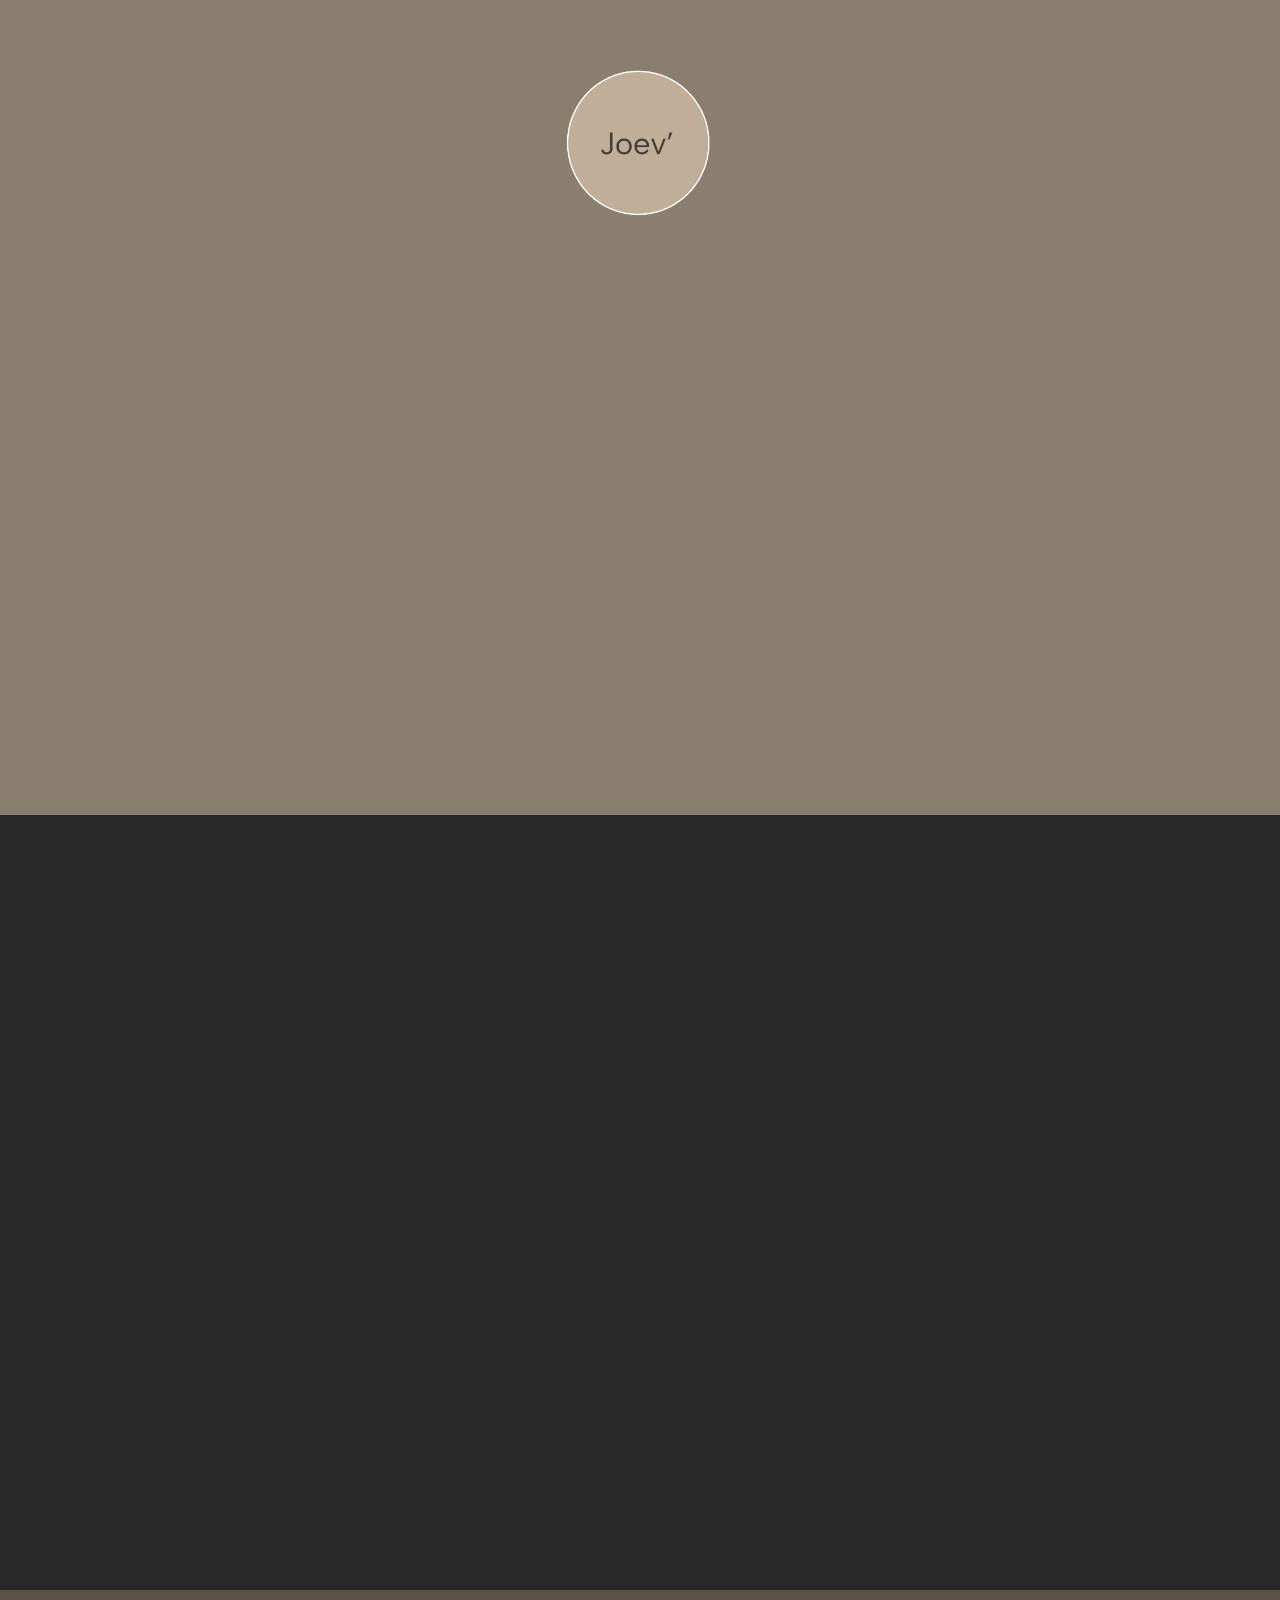
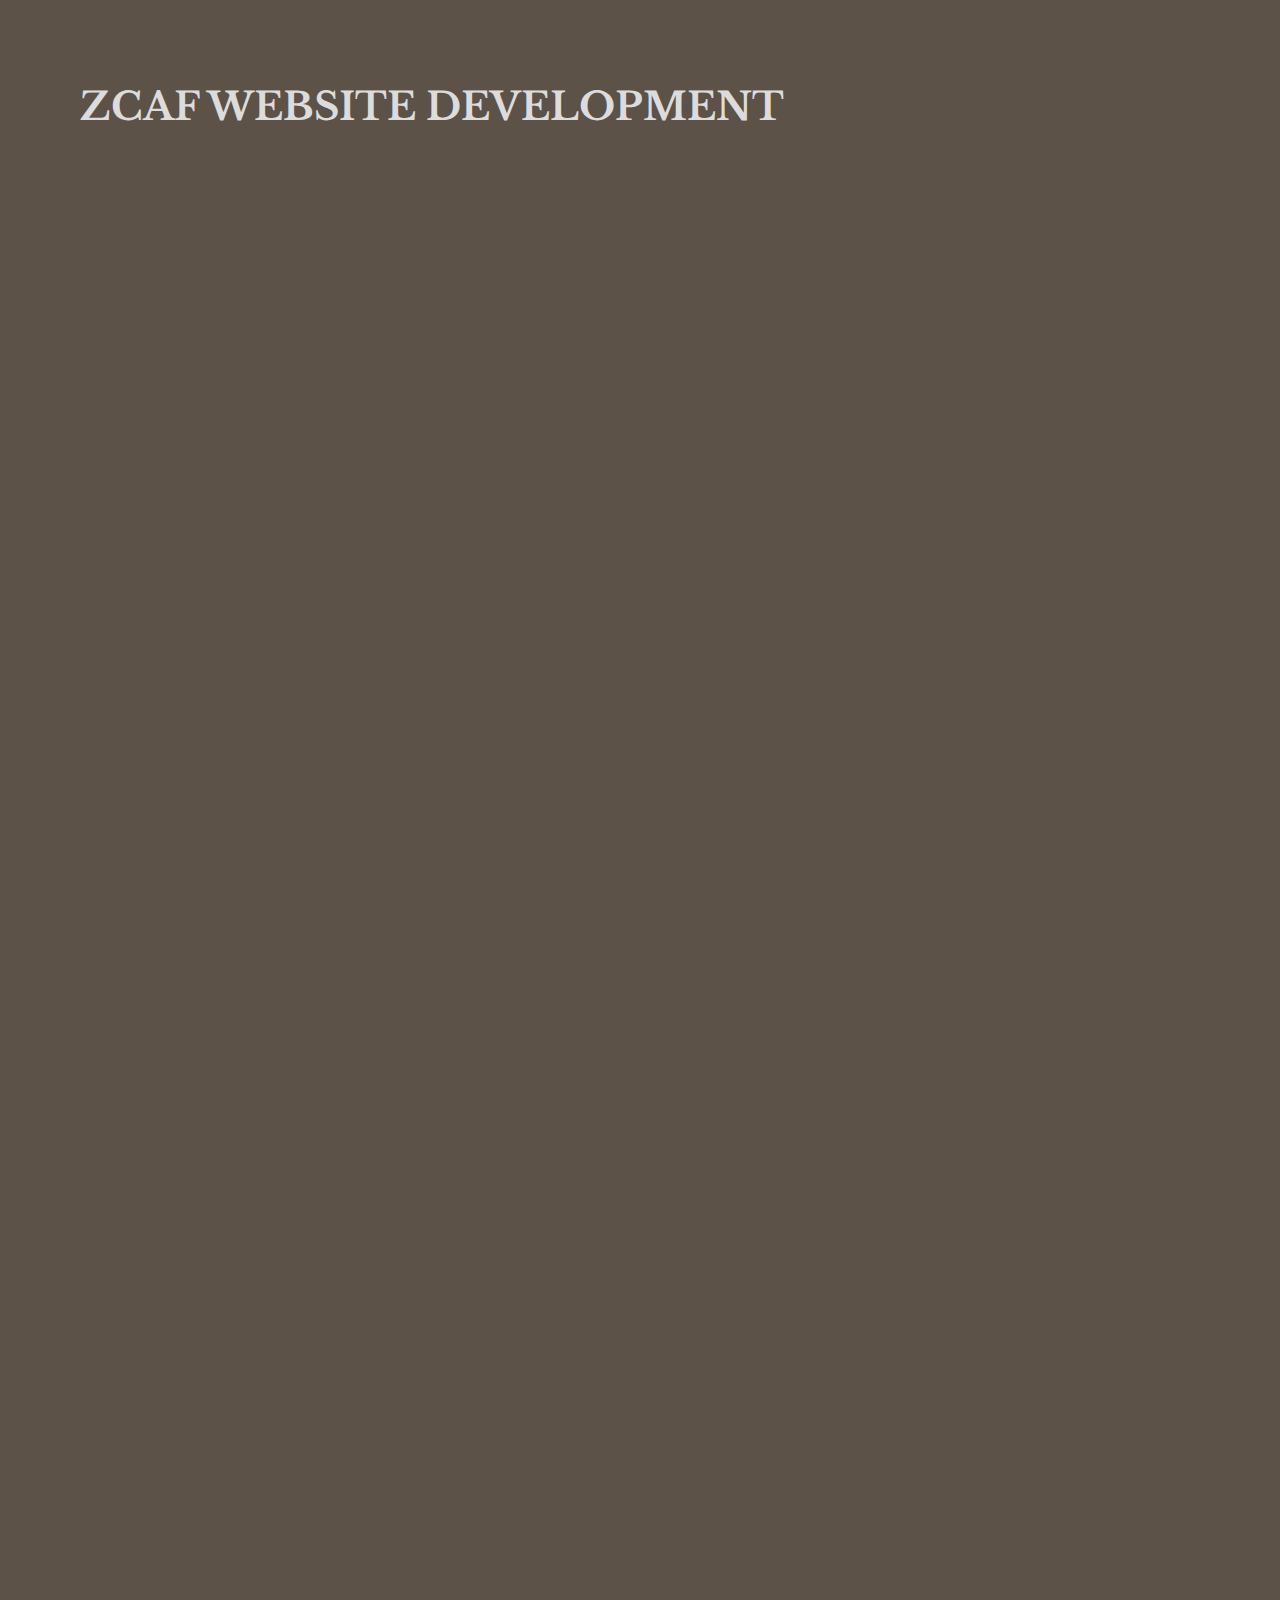
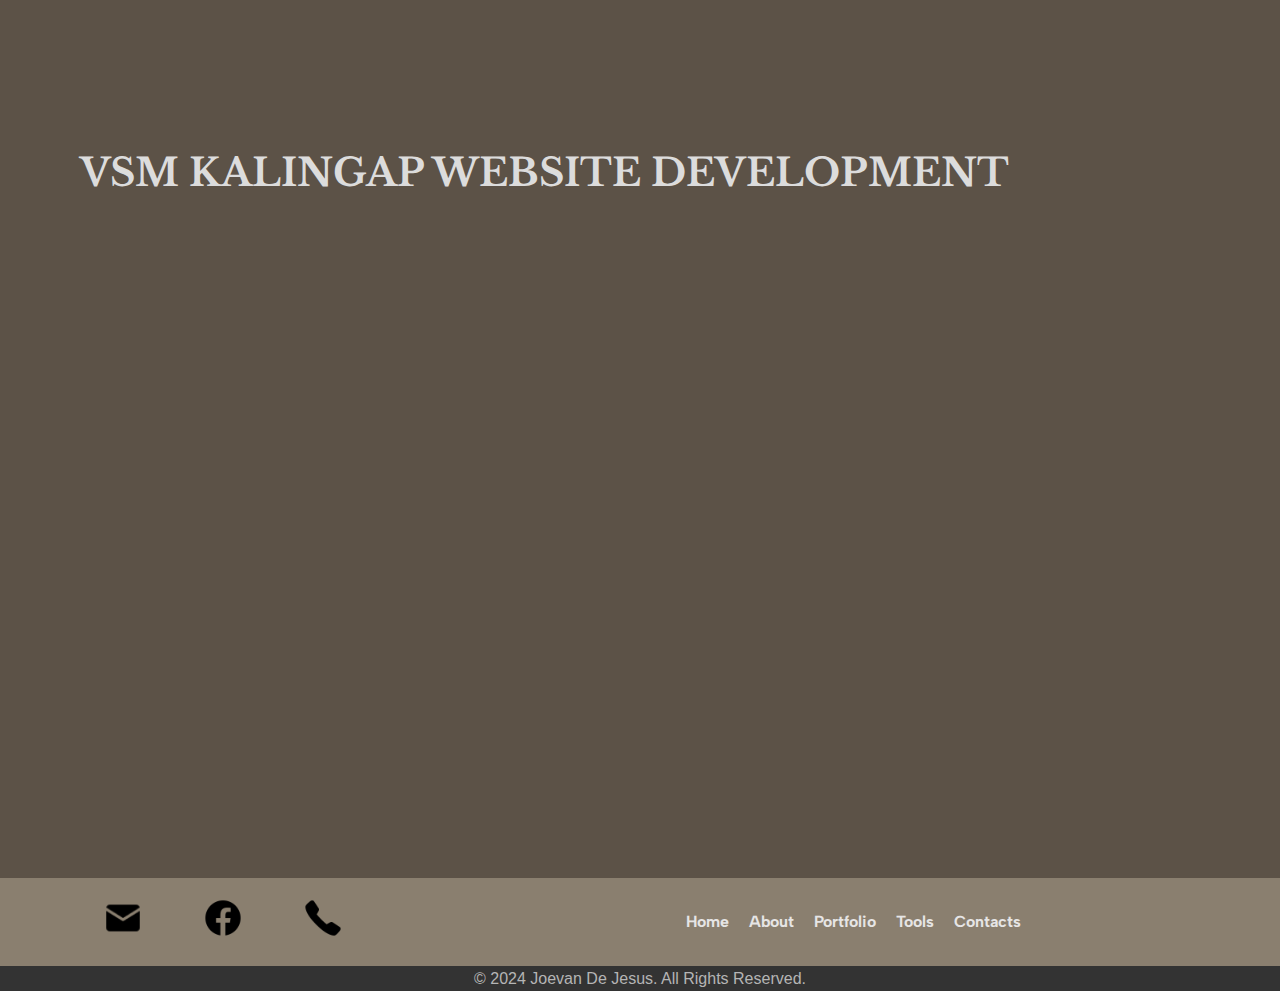
<file: Index.html>
<!DOCTYPE html>
<html lang="en">
<head>
    <meta charset="UTF-8">
    <meta name="viewport" content="width=device-width, initial-scale=1.0">
    <title>Joevan De Jesus</title>
    
    <link href="https://fonts.googleapis.com/css2?family=Libre+Baskerville:wght@400;700&display=swap" rel="stylesheet">
    <link href="https://fonts.googleapis.com/css2?family=Inter:wght@400;700&display=swap" rel="stylesheet">
    <link href="https://fonts.googleapis.com/css2?family=Albert+Sans:wght@400;500;600;700&display=swap" rel="stylesheet">
    <link rel="stylesheet" href="css/Home.css">
    <link rel="stylesheet" href="css/navbar_footer.css">
    <link rel="icon" href="res/logo.png" type="image/x-icon">
</head>

<body>
  <header>
    <div class="landing">

      <!-- <div class="top">

        <div class="menu">
          <a href="menu.html">
            <div class="hamburger-menu reveal">
              <span></span>
              <span></span>
              <span></span>
            </div>
          </a>
        </div>

      </div> -->

      <div class="logo">
        <img src="res/logo.png" alt="my  temporary logo">
      </div>

      <div class="texts reveal">
        <h1>JOEVAN DE JESUS</h1>
        <h3><b>Creative Developer</b></h3>
        <p>Simplicity in Design, Perfection in Code</p>
      </div>

    </div>
  </header>

  <section class="home_2">
    <div class="texts reveal">
      <p id="description-text">This portfolio features<br>my project from 2022<br>to 2024</p>
      <pre id="poetic-statement">Design is simplicity.<br>  The form, the space, the essence<br>    -it's endless</p>
    </div>

    <div class="image reveal">
      <img src="res/me2x2.png" alt="cutiee">
      <hr>
    </div>

  </section>


  <section class="portfolio">
    <div class="container">
      <div class="title"><h2>ZCAF WEBSITE DEVELOPMENT</h2></div>

      <div class="content">
        <div class="image reveal">
          <a href="portfolio.html#zcaf-web"><img src="res/ZCAF.png" alt="ZCAF"></a>
        </div>

        <div class="text reveal">
          <div class="description">ZCAF is a private school focused on providing a well-rounded education based on Christian values. Its main goal is to help students grow academically, morally, and spiritually, preparing them to succeed in life while living with faith and good character. The school works to create a caring and supportive environment where students feel safe and inspired to do their best.
            <br><br>The academy offers programs for different grade levels, starting from preschool to high school. It combines regular academic subjects with teachings about Christian principles to help students understand and apply these values in their daily lives. This approach ensures that students not only do well in their studies but also develop important traits like kindness, respect, honesty, and responsibility.
            </div>   
        </div>

      </div>

    </div>

    <div class="sample-image reveal">
      <h2>SAMPLE IMAGES</h2>
    </div>

    <div class="container_2">

      <div class="screenshots reveal">
        <a href="res/ZCAF.png"><img src="res/ZCAF.png" alt="screenshots"></a>
      </div>

      <div class="screenshots reveal">
        <a href="res/ss_1.png"><img src="res/ss_1.png" alt="screenshots"></a>
      </div>

      <div class="screenshots reveal">
        <a href="res/ss_2.png"><img src="res/ss_2.png" alt="screenshots"></a>
      </div>

      <div class="screenshots reveal">
        <a href="res/ss_3.png"><img src="res/ss_3.png" alt="screenshots"></a>
      </div>

      <div class="screenshots reveal">
        <a href="res/ss_4.png"><img src="res/ss_4.png" alt="screenshots"></a>
      </div>

    </div>
    <div class="divider"></div>
  </section>

  <section class="portfolio">
    <div class="container">
      <div class="title reveal"><h2>BOOKWORM APPLICATION DEVELOPMENT</h2></div>

      <div class="content">
        <div class="image reveal">
          <a href="portfolio.html#bookworm-app"><img src="res/ss_5 (5).png" alt="BOOKWORM"></a>
        </div>

        <div class="text reveal">
          <div class="description">Bookworm is a user-friendly application designed to enhance your digital reading experience. It allows users to upload and read PDF files through a smooth scrolling interface, providing convenience for both casual and dedicated readers. With Bookworm, you can create multiple shelves with unique designs to organize your books just the way you want. The app also offers functionality to move books to Favorites, Read Later, or the Trash Bin, ensuring efficient organization. Files moved to the Trash Bin are not permanently deleted unless the user chooses to remove them permanently, giving you full control over your library. Additionally, Bookworm enables users to share their shelves with others connected to the same Wi-Fi network, promoting a collaborative and interactive reading experience. Whether you're managing novels, academic resources, or personal files, Bookworm makes it easy to organize and enjoy your digital library.</div>   
        </div>

      </div>

    </div>

    <div class="sample-image reveal">
      <h2>SAMPLE IMAGES</h2>
    </div>

    <div class="container_2">

      <div class="screenshots reveal">
        <a href="res/ss_5 (1).png"><img src="res/ss_5 (1).png" alt="screenshots"></a>
      </div>

      <div class="screenshots reveal">
        <a href="res/ss_5 (2).png"><img src="res/ss_5 (2).png" alt="screenshots"></a>
      </div>

      <div class="screenshots reveal">
        <a href="res/ss_5 (3).png"><img src="res/ss_5 (3).png" alt="screenshots"></a>
      </div>

      <div class="screenshots reveal">
        <a href="res/ss_5 (4).png"><img src="res/ss_5 (4).png" alt="screenshots"></a>
      </div>

      <div class="screenshots reveal">
        <a href="res/ss_5 (6).png"><img src="res/ss_5 (6).png" alt="screenshots"></a>
      </div>

    </div>
    <div class="divider"></div>
  </section>

  <section class="portfolio">
    <div class="container">
      <div class="title"><h2>VSM KALINGAP WEBSITE DEVELOPMENT</h2></div>

      <div class="content">
        <div class="image reveal">
          <a href="portfolio.html#vsm-web"><img src="res/vsm_1.png" alt="ZCAF"></a>
        </div>

        <div class="text reveal">
          <div class="description">
            VSM Kalingap is a charitable initiative led by Val Santos Matubang, focusing on supporting underprivileged individuals and communities in the Philippines. The program embodies the spirit of "kalingap," meaning compassion or care, and actively promotes acts of kindness and generosity. Through community outreach and sharing stories on platforms like YouTube, VSM Kalingap inspires others to participate in meaningful social change and contribute to improving lives.
          </div>   
        </div>

      </div>

    </div>

    <div class="sample-image reveal">
      <h2>SAMPLE IMAGES</h2>
    </div>

    <div class="container_2">

      <div class="screenshots reveal">
        <a href="res/vsm_1.png"><img src="res/vsm_1.png" alt="screenshots"></a>
      </div>

      <div class="screenshots reveal">
        <a href="res/vsm_2.png"><img src="res/vsm_2.png" alt="screenshots"></a>
      </div>

      <div class="screenshots reveal">
        <a href="res/vsm_3.png"><img src="res/vsm_3.png" alt="screenshots"></a>
      </div>

      <div class="screenshots reveal">
        <a href="res/vsm_4.png"><img src="res/vsm_4.png" alt="screenshots"></a>
      </div>

      <div class="screenshots reveal">
        <a href="res/vsm_5.png"><img src="res/vsm_5.png" alt="screenshots"></a>
      </div>

    </div>

  </section>

  <footer>
      <div class="footer-content">
          <div class="social-icons">
              <a href="mailto:joevandejesus40@gmail.com" target="_blank"><img src="res/email-icon.png" alt="Email"></a>
              <a href="https://www.facebook.com/joe.van.284923" target="_blank"><img src="res/facebook-icon.png" alt="Phone"></a>
              <a href="tel:+639973859804"><img src="res/phone-icon.png" alt="Other"></a>
          </div>
          <nav class="footer-nav">
              <a href="#">Home</a>
              <a href="about.html">About</a>
              <a href="portfolio.html">Portfolio</a>
              <a href="tools.html">Tools</a>
              <a href="contacts.html">Contacts</a>
          </nav>
      </div>

      <div class="copyright">
        <p>&copy; 2024 Joevan De Jesus. All Rights Reserved.</p>
      </div>
      
  </footer>
  <script src="script/home.js"></script>
  <script src="script/about.js"></script>
</body>
</html>
</file>
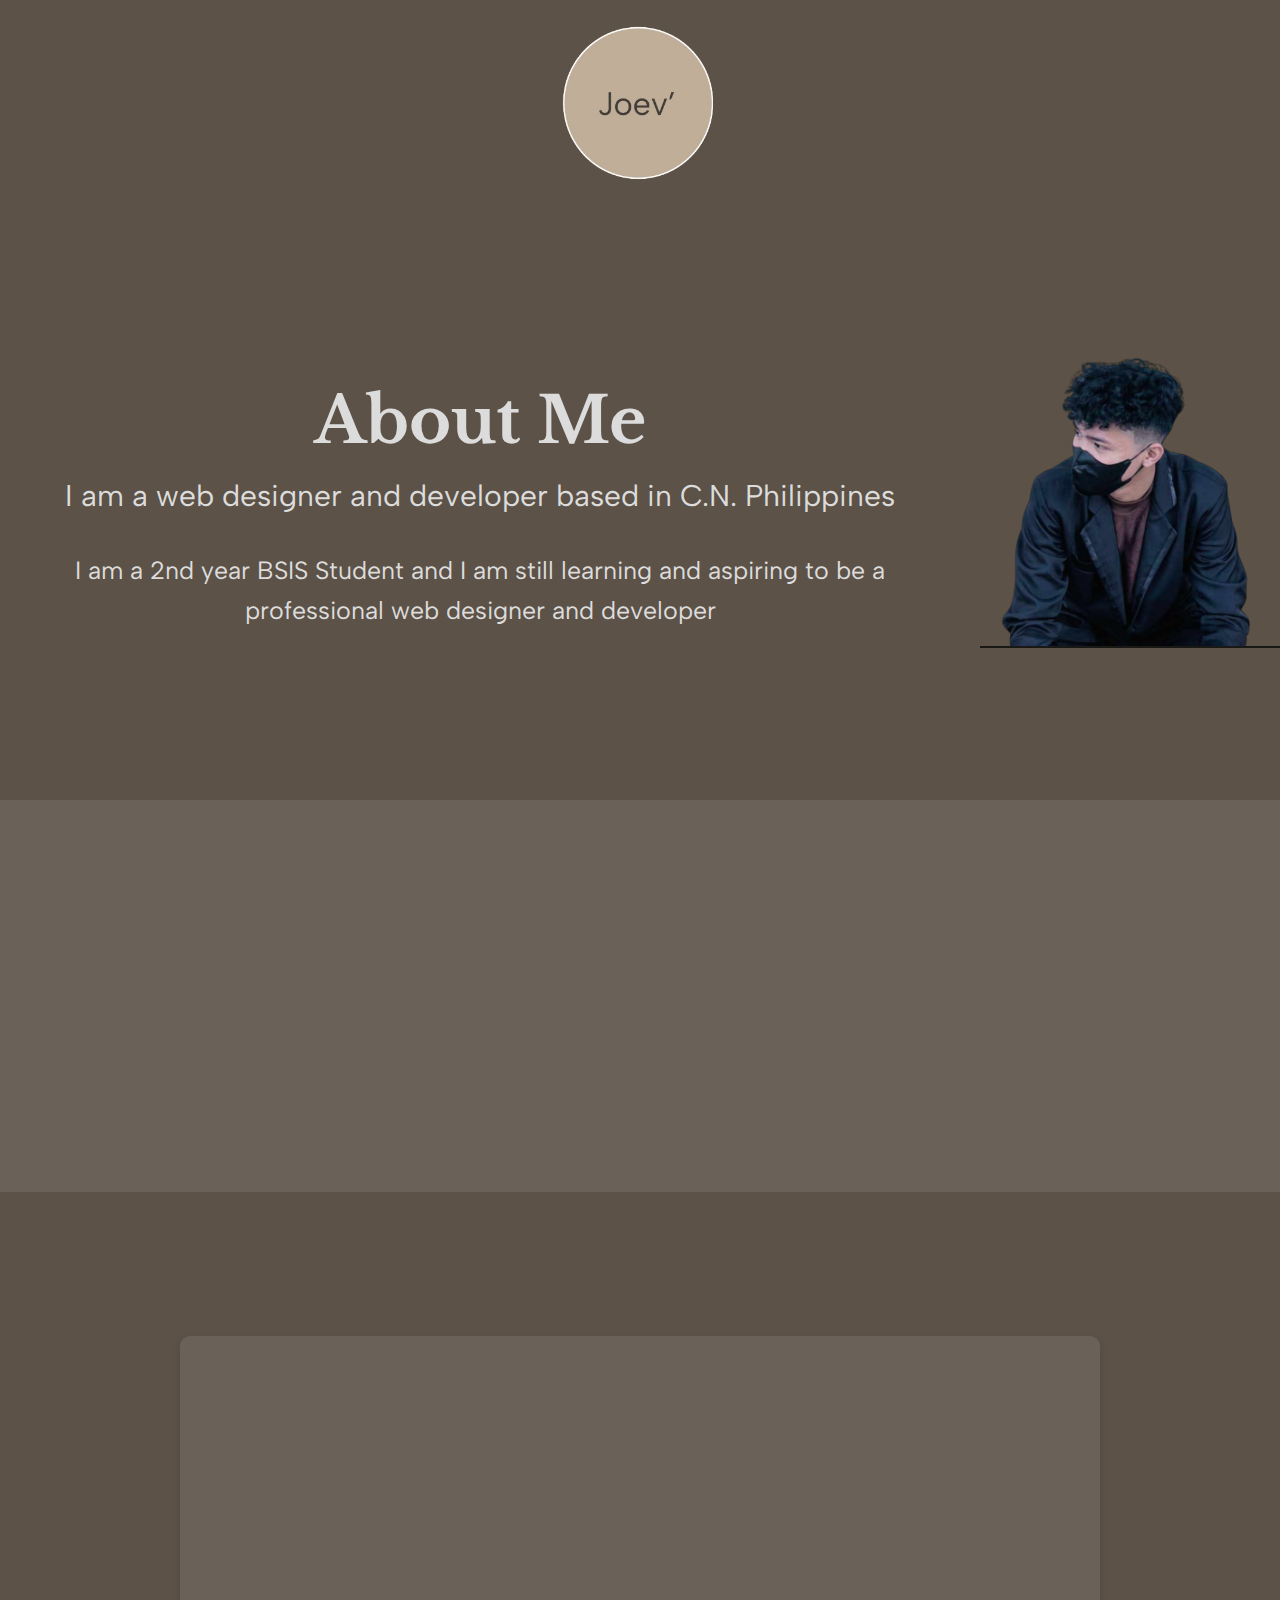
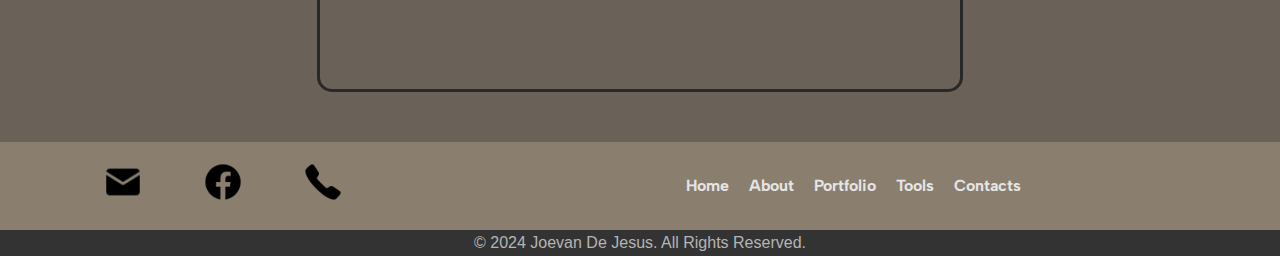
<file: about.html>
<!DOCTYPE html>
<html lang="en">
    <head>
        <meta charset="UTF-8">
        <meta name="viewport" content="width=device-width, initial-scale=1.0">
        <title>Joevan De Jesus</title>
        
        <link href="https://fonts.googleapis.com/css2?family=Libre+Baskerville:wght@400;700&display=swap" rel="stylesheet">
        <link href="https://fonts.googleapis.com/css2?family=Inter:wght@400;700&display=swap" rel="stylesheet">
        <link href="https://fonts.googleapis.com/css2?family=Albert+Sans:wght@400;500;600;700&display=swap" rel="stylesheet">
        <link rel="stylesheet" href="css/about.css">
        <link rel="stylesheet" href="css/navbar_footer.css">
        <link rel="icon" href="res/logo.png" type="image/x-icon">
    </head>
    
    <body>
    
        <header>
            <div class="nav-content reveal">
                <img src="res/logo.png" alt="Logo">
            </div>
        </header>
    
        <section class="top">
            <div class="top-contents reveal">

              <div class="main-content reveal">
                <h1>About Me</h1>
              </div>

              <div class="sub-content reveal">
                <h3><b>I am a web designer and developer based in C.N. Philippines</b></h3>
                <p>I am a 2nd year BSIS Student and I am still learning and aspiring to be a professional web designer and developer</p>
              </div>
            
            </div>
        
            <div class="top-image reveal">
              <img src="res/me2x2.png" alt="">
            </div>


        
        </section>
    
        <!-- ~~~~~~~~~~pie~~~~~~~~~~ -->

        <section class="pie-chart">
            <div class="container reveal">
                <div class="section-description reveal">
                    <h3>Coder</h3>
                    <ul>
                        <li>Front-end development</li>
                        <li>HTML / CSS</li>
                        <li>JavaScript (just a li'l bit)</li>
                        <li>Java</li>
                    </ul>
                </div>
        
                <div class="pie reveal">
                    <img src="res/pie-chart.png" alt="Coder vs Designer Chart">
                </div>
        
                <div class="section-description reveal">
                    <h3>Designer</h3>
                    <ul>
                        <li>UI design</li>
                        <li>UX design</li>
                        <li>Interaction design</li>
                        <li>Graphic design</li>
                        <li>Visual design</li>
                    </ul>
                </div>
            </div>
        </section>

        <!-- ~~~~~~~~~~bar-graph~~~~~~~~~~ -->
         <section class="bar-graph reveal animate">
            <div class="chart-title reveal">My Skills</div>
            <div class="chart-container reveal animate">
                <div class="chart reveal">
                    <div class="chart-levels reveal">
                        <div></div>
                        <div></div>
                        <div></div>
                        <div></div>
                        <div></div>
                        <div></div>
                    </div>
                    <div class="chart-bar reveal">
                        HTML<br><span class="chart-label">/CSS</span>
                    </div>
                    <div class="chart-bar reveal">
                        DESIGN
                    </div>
                    <div class="chart-bar reveal">
                        FIGMA
                    </div>
                    <div class="chart-bar reveal">
                        SLEEPING
                    </div>
                    <div class="chart-bar reveal">
                        DRAWING
                    </div>
                </div>
            </div>
            <script>
                const container = document.querySelector('.chart-container');
                container.addEventListener('wheel', (event) => {
                    if (event.deltaY !== 0 && container.scrollWidth > container.clientWidth) {
                        event.preventDefault();
                        container.scrollLeft += event.deltaY;
                    }
                });
            </script>

         </section>
        <!-- ~~~~~~~~~~last two hahaha~~~~~~~~~~ -->

        <section class="characteristics_1 hidden reveal">
            <div class=" char-image reveal">
                <img src="res/palette.png" alt="">
            </div>

            <div class="char-text">
                <div class="char-header reveal">
                    <h2>Random facts</h2>
                </div>

                <div class="char-char reveal">
                    <ul>
                        <li>I love pets</li>
                        <li>My favorite bird is Owl</li>
                        <li>I love cooking and of course eating</li>
                        <li>I like watching Amines and reading Manhwas</li>
                        <li>I draw some portraits for my free time</li>
                        <li>I am into photography</li>
                        <li>I also enjoy being a web designer</li>
                    </ul>
                </div>
            </div>
        </section>

        <section class="characteristics_2 hidden">
            <div class=" char-image reveal">
                <img src="res/camera.png" alt="">
            </div>

            <div class="char-text">
                <div class="char-header reveal">
                    <h2>Unique Selling Points</h2>
                </div>

                <div class="char-char reveal">
                    <ul>
                        <li>simplicity</li>
                        <li>aesthetic</li>
                        <li>problem solving</li>
                        <li>design</li>
                        <li>front-end</li>
                        <li>responsive designs</li>
                        <li>attention to details</li>
                        <li>collaborative development</li>
                        <li>personalized solution</li>
                    </ul>
                </div>
            </div>
        </section>

        <section class="resume-section">
            <div class="res-vordl">
                <div class="section-title reveal">
                    <h3>My resume</h3>
                </div>
                <div class="resume-content reveal">
                    <div class="resume-vordl reveal">
                        <div class="block reveal">
                            <a href="resume.html" target="_blank">View</a>
                        </div>
                    </div>
    
                    <div class="resume-vordl reveal">
                        <div class="block reveal">
                            <a href="res/Application_Resume.docx">Download</a>
                        </div>
                    </div>
    
                </div>

            </div>

        </section>

        <!-- Footer -->
        <footer>
            <div class="footer-content">
                <div class="social-icons">
                    <a href="mailto:joevandejesus40@gmail.com" target="_blank"><img src="res/email-icon.png" alt="Email"></a>
                    <a href="https://www.facebook.com/joe.van.284923" target="_blank"><img src="res/facebook-icon.png" alt="Phone"></a>
                    <a href="tel:+639973859804"><img src="res/phone-icon.png" alt="Other"></a>
                </div>
                <nav class="footer-nav">
                  <a href="Index.html">Home</a>
                  <a href="#">About</a>
                  <a href="portfolio.html">Portfolio</a>
                  <a href="tools.html">Tools</a>
                  <a href="contacts.html">Contacts</a>
                </nav>
            </div>
        
            <div class="copyright">
              <p>&copy; 2024 Joevan De Jesus. All Rights Reserved.</p>
            </div>
            
        </footer>

        <script src="script/about.js"></script>
    </body>

</html>
</file>
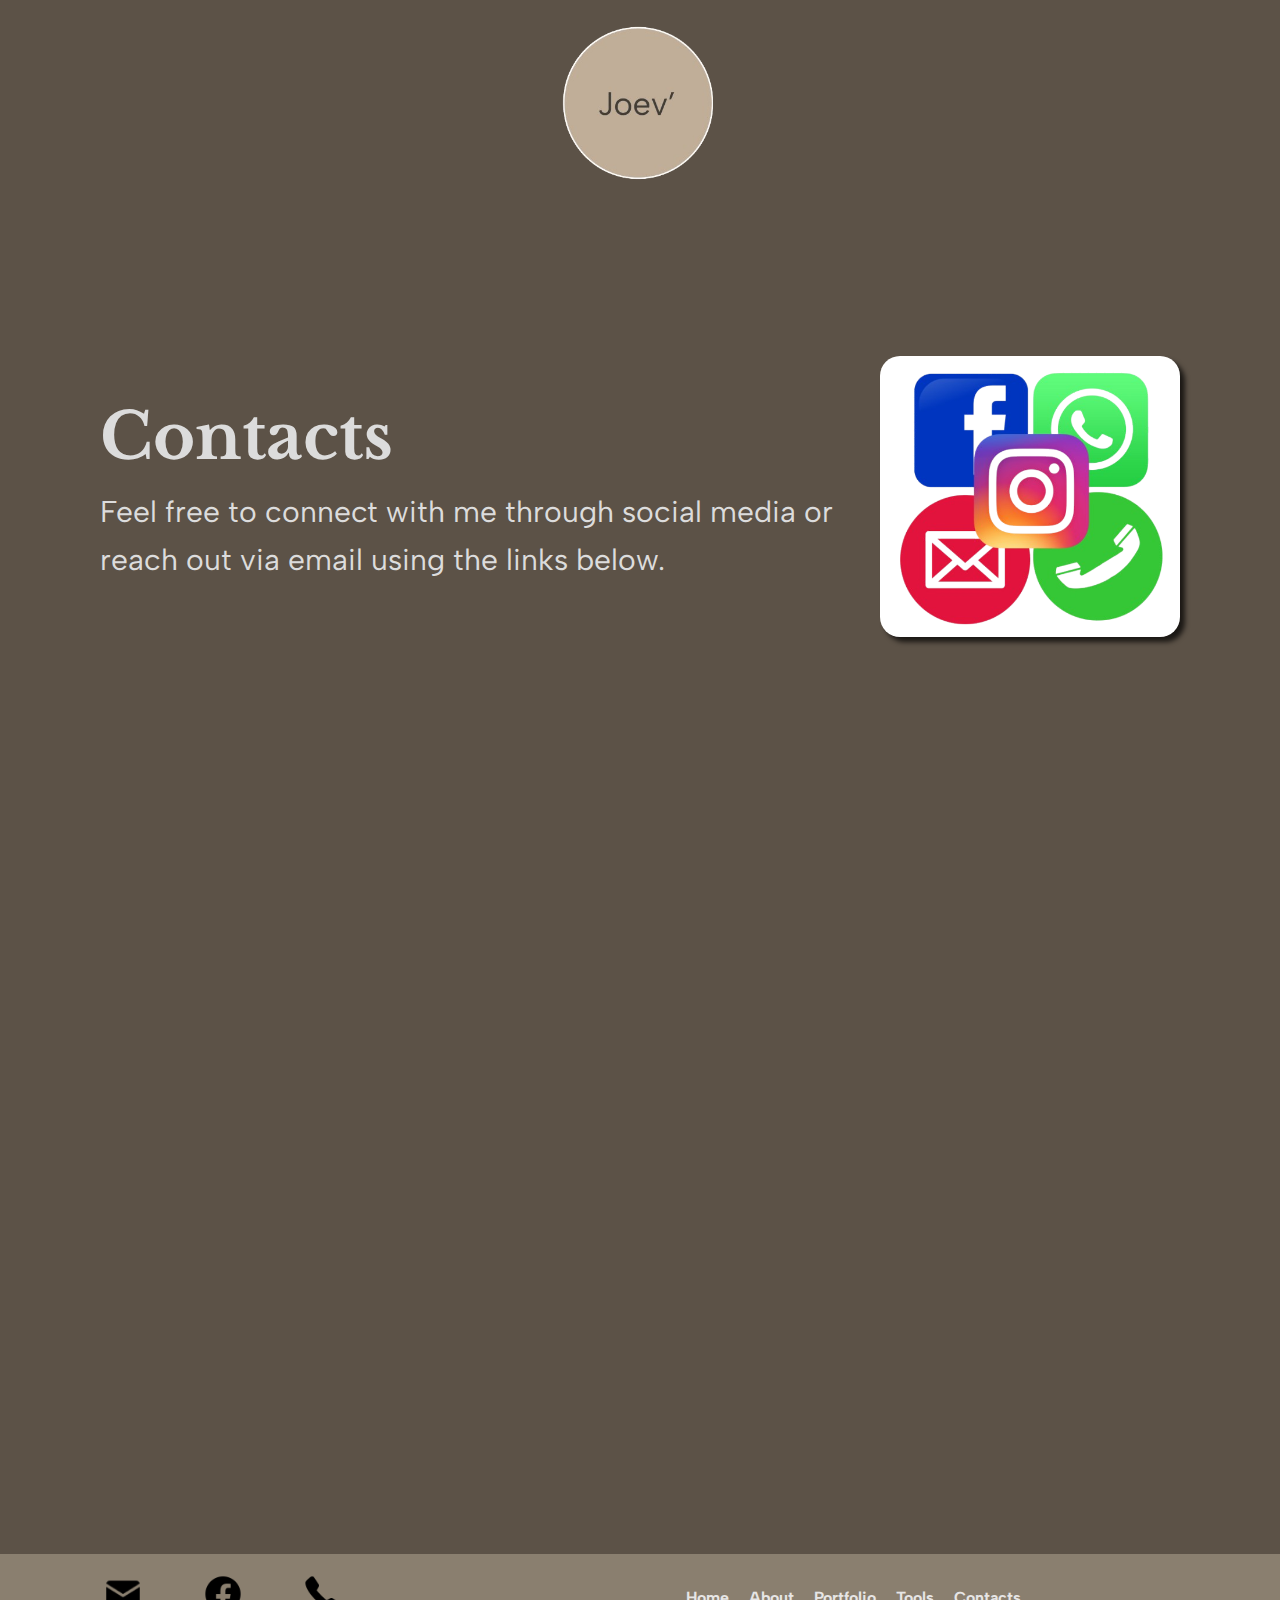
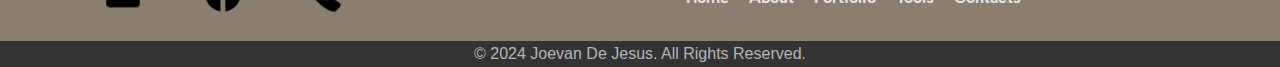
<file: contacts.html>
<!DOCTYPE html>
<html lang="en">
    <head>
        <meta charset="UTF-8">
        <meta name="viewport" content="width=device-width, initial-scale=1.0">
        <title>Joevan De Jesus</title>
        
        <link href="https://fonts.googleapis.com/css2?family=Libre+Baskerville:wght@400;700&display=swap" rel="stylesheet">
        <link href="https://fonts.googleapis.com/css2?family=Inter:wght@400;700&display=swap" rel="stylesheet">
        <link href="https://fonts.googleapis.com/css2?family=Albert+Sans:wght@400;500;600;700&display=swap" rel="stylesheet">
        <link rel="stylesheet" href="css/contacts.css">
        <link rel="stylesheet" href="css/navbar_footer.css">
        <link rel="icon" href="res/logo.png" type="image/x-icon">
    </head>

    <body>
        <header>
            <div class="nav-content reveal">
                <img src="res/logo.png" alt="Logo">
            </div>
            <section class="top reveal">
              <div class="top-contents">
  
                <div class="main-content reveal">
                  <h1>Contacts</h1>
                </div>
  
                <div class="sub-content reveal">
                  <h3><b>Feel free to connect with me through social media or reach out via email using the links below.</b></h3>
                </div>
              
              </div>
          
              <div class="top-image reveal">
                <img src="res/contacts/contacts.png" alt="">
              </div>
          
          </section>
        </header>

        <section class="contacts">
            <div class="container reveal">
                <div class="title reveal"><h2>CONTACTS</h2></div>

                <div class="contacts-content">
    
                    <div class="content reveal">
                        <div class="image reveal">
                          <a href="https://wa.me/639973859804" target="_blank"><img src="res/contacts/WHATSAPP.png" alt="ZCAF"></a>
                        </div>
                    
                        <div class="text reveal">
                          <h1><a href="https://wa.me/639973859804" target="_blank">+63 997 385 9804</a></h1> 
                        </div>
                    </div>

                    <div class="content reveal">
                        <div class="image reveal">
                          <a href="https://www.facebook.com/joe.van.284923?mibextid=ZbWKwL" target="_blank" ><img src="res/contacts/FACEBOOK.png" alt="ZCAF"></a>
                        </div>
                      
                        <div class="text reveal">
                          <h1><a href="https://www.facebook.com/joe.van.284923?mibextid=ZbWKwL" target="_blank" >Joe Van</a></h1> 
                        </div>
                    </div>

                    <div class="content reveal">
                        <div class="image reveal">
                          <a href="https://www.instagram.com/joev_0_?igsh=MWZmdThocmx2NnRlcQ==" target="_blank"><img src="res/contacts/IG.png" alt="ZCAF"></a>
                        </div>
                  
                        <div class="text reveal">
                          <h1><a href="https://www.instagram.com/joev_0_?igsh=MWZmdThocmx2NnRlcQ==" target="_blank">Joe Van</a></h1> 
                        </div>
                    </div>
    
                    <div class="content reveal">
                        <div class="image reveal">
                          <a href="tel:+639973859804" ><img src="res/contacts/TELEPHONE.png" alt="ZCAF"></a>
                        </div>
                    
                        <div class="text reveal">
                          <h1><a href="tel:+639973859804" >+63 997 385 9804</a></h1> 
                        </div>
                    </div>

                    <div class="content reveal">
                        <div class="image reveal">
                          <a href="mailto:joevandejesus40@gmail.com" ><img src="res/contacts/EMAIL.png" alt="ZCAF"></a>
                        </div>
                    
                        <div class="text reveal">
                          <h1><a href="mailto:joevandejesus40@gmail.com" >joevandejesus40@gmail.com</a></h1> 
                        </div>
                    </div>

                </div>
            </div>
        </section>



        <footer>
            <div class="footer-content">
                <div class="social-icons">
                    <a href="mailto:joevandejesus40@gmail.com" target="_blank"><img src="res/email-icon.png" alt="Email"></a>
                    <a href="https://www.facebook.com/joe.van.284923" target="_blank"><img src="res/facebook-icon.png" alt="Phone"></a>
                    <a href="tel:+639973859804"><img src="res/phone-icon.png" alt="Other"></a>
                </div>
                <nav class="footer-nav">
                  <a href="Index.html">Home</a>
                  <a href="about.html">About</a>
                  <a href="portfolio.html">Portfolio</a>
                  <a href="tools.html">Tools</a>
                  <a href="#">Contacts</a>
                </nav>
            </div>
        
            <div class="copyright">
              <p>&copy; 2024 Joevan De Jesus. All Rights Reserved.</p>
            </div>
            
        </footer>
        <script src="script/about.js"></script>
    </body>

</html>
</file>
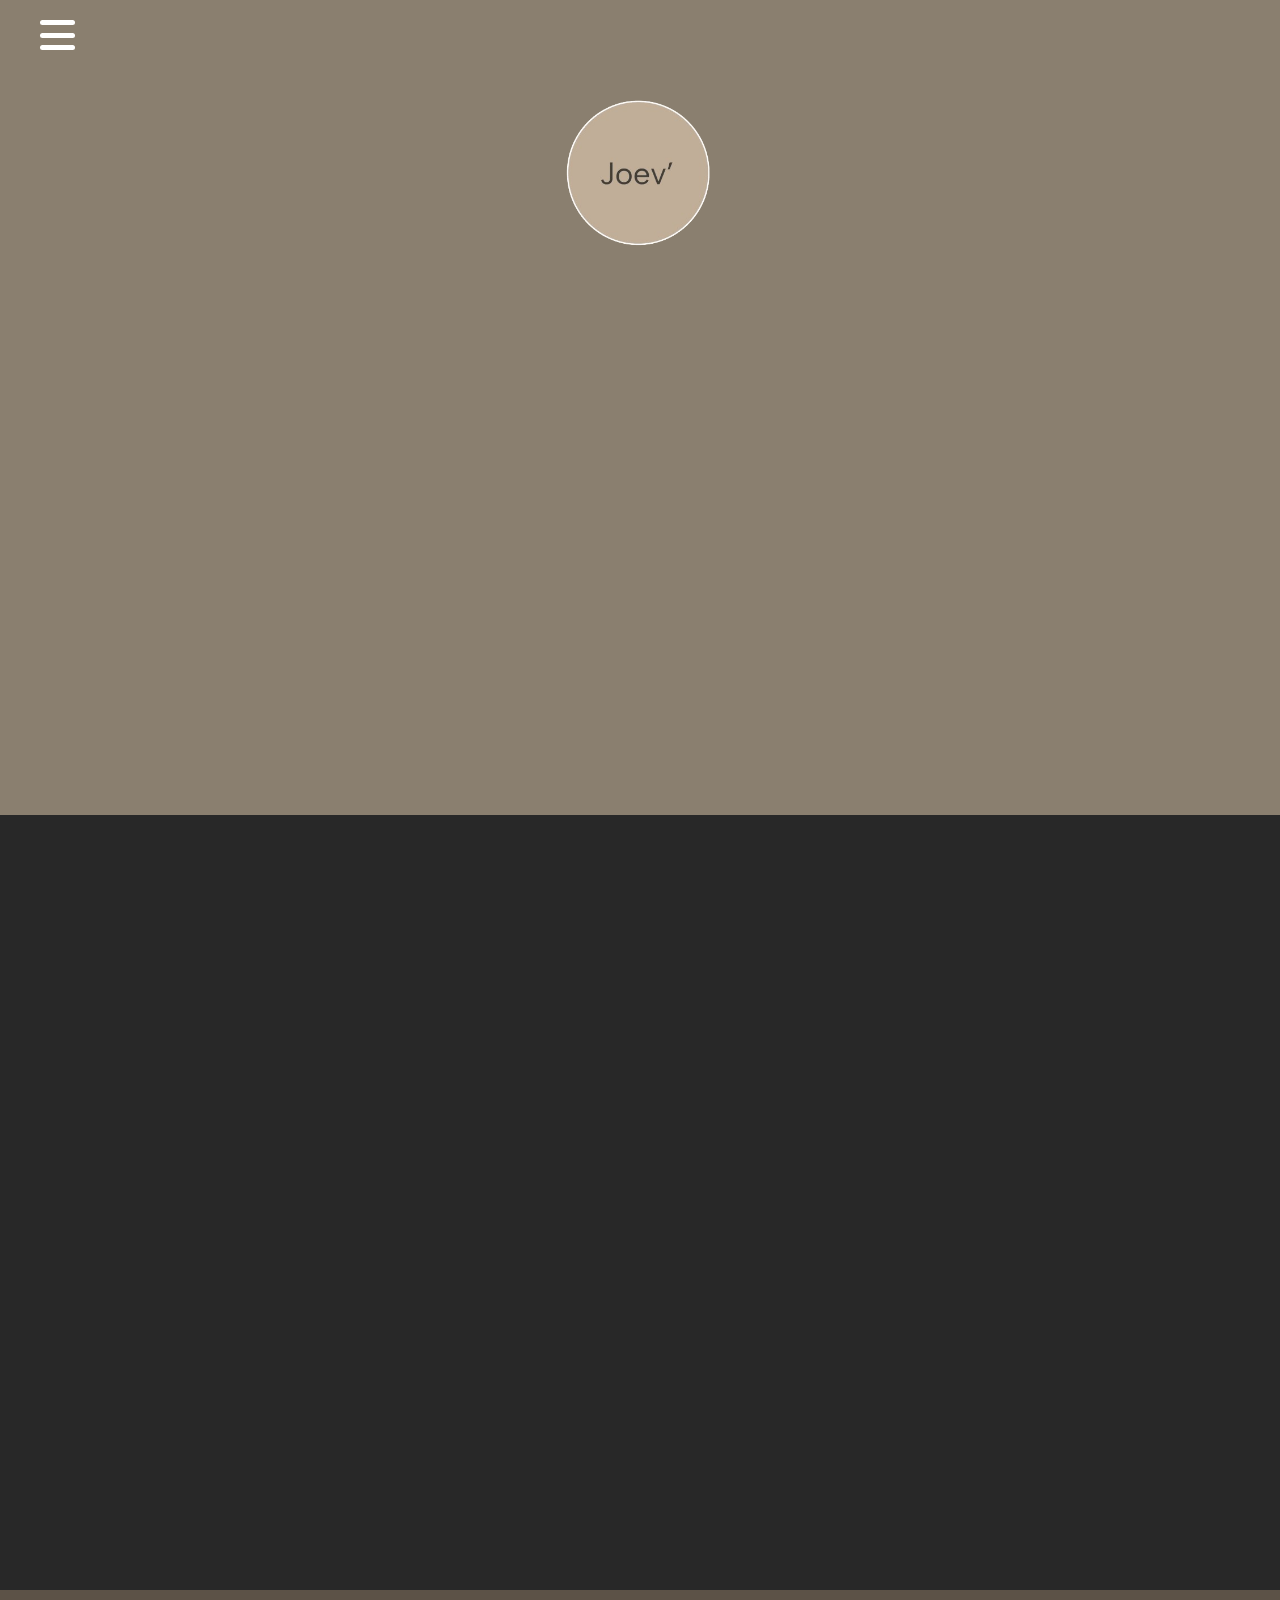
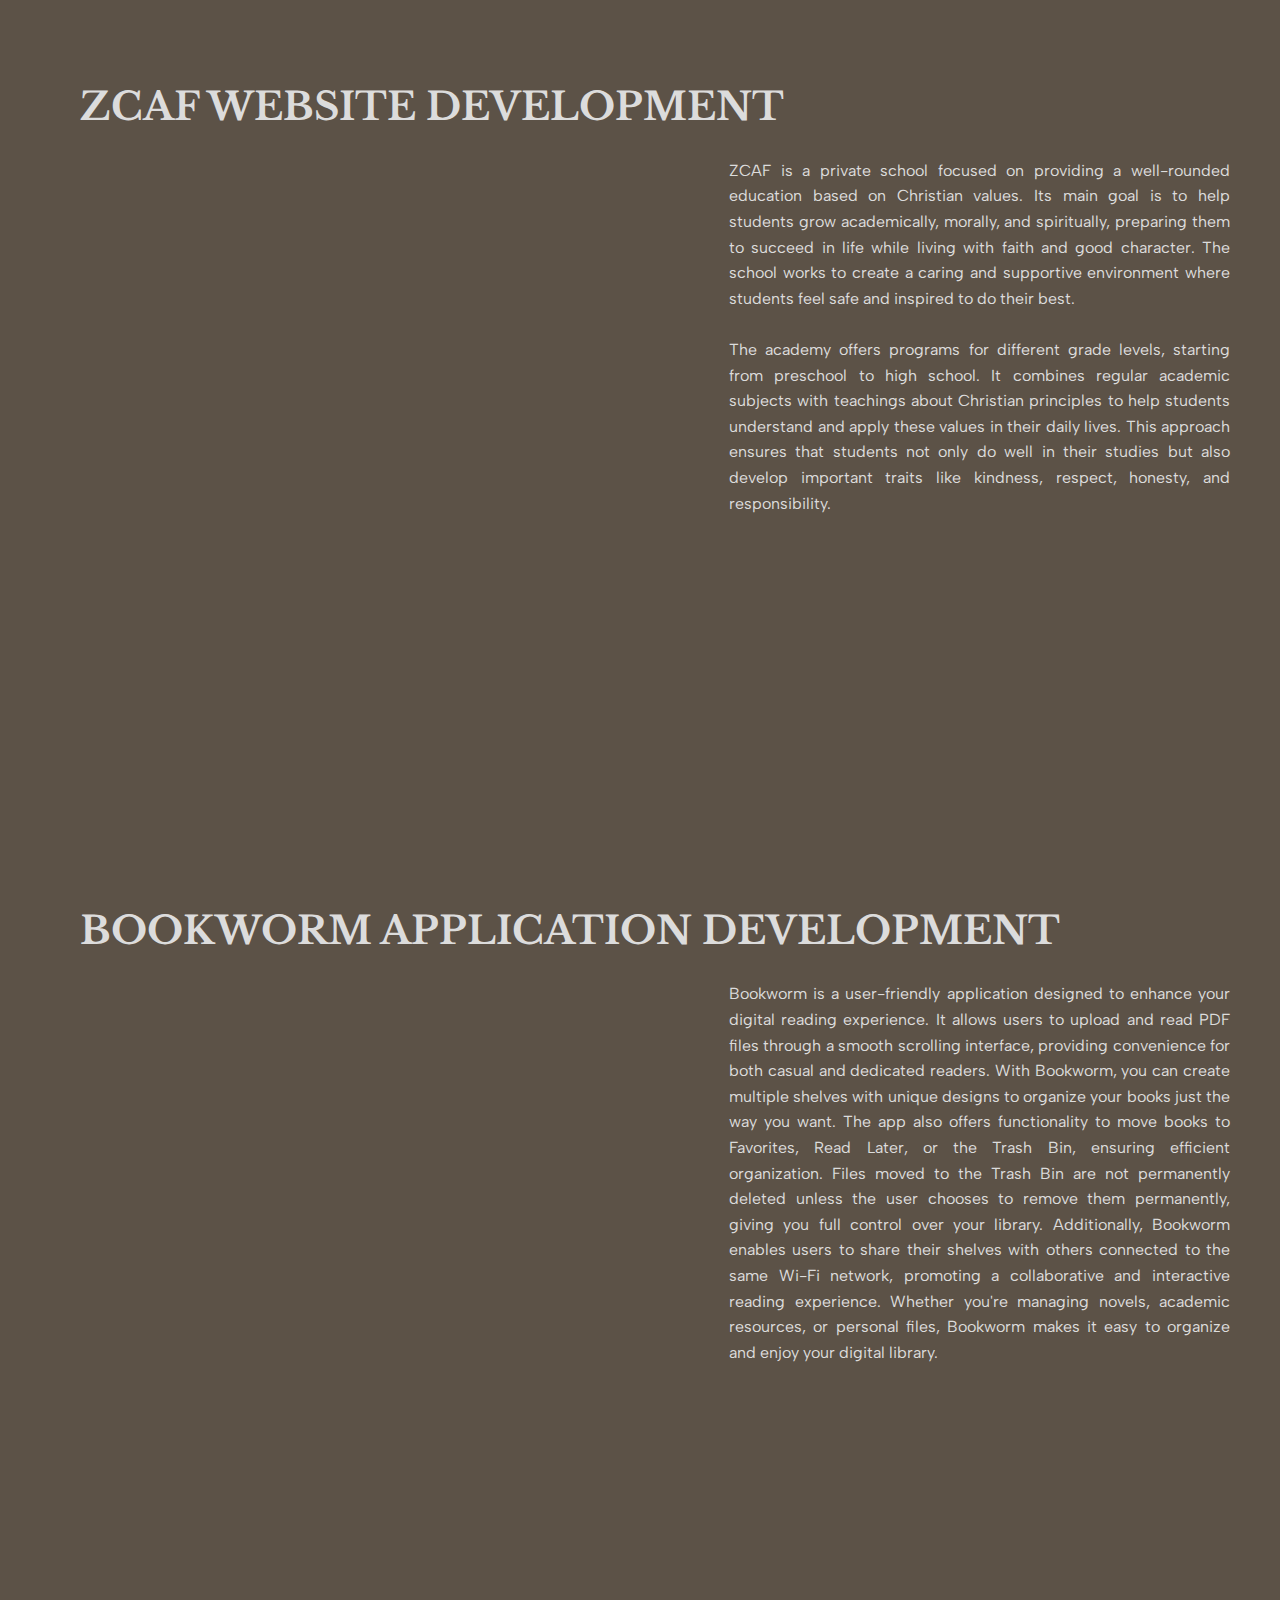
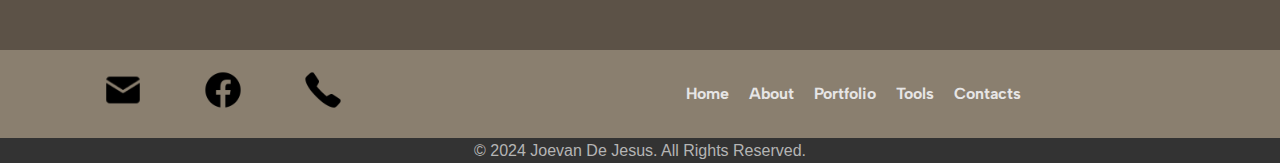
<file: Home.html>
<!DOCTYPE html>
<html lang="en">
<head>
    <meta charset="UTF-8">
    <meta name="viewport" content="width=device-width, initial-scale=1.0">
    <title>Joevan De Jesus</title>
    
    <link href="https://fonts.googleapis.com/css2?family=Libre+Baskerville:wght@400;700&display=swap" rel="stylesheet">
    <link href="https://fonts.googleapis.com/css2?family=Inter:wght@400;700&display=swap" rel="stylesheet">
    <link href="https://fonts.googleapis.com/css2?family=Albert+Sans:wght@400;500;600;700&display=swap" rel="stylesheet">
    <link rel="stylesheet" href="css/Home.css">
    <link rel="stylesheet" href="css/navbar_footer.css">
    <link rel="icon" href="res/logo.png" type="image/x-icon">
</head>

<body>
  <header>
    <div class="landing">

      <div class="top">

        <div class="menu">
          <a href="menu.html">
            <div class="hamburger-menu">
              <span></span>
              <span></span>
              <span></span>
            </div>
          </a>
        </div>

      </div>

      <div class="logo">
        <img src="res/logo.png" alt="my  temporary logo">
      </div>

      <div class="texts">
        <h1>JOEVAN DE JESUS</h1>
        <h3><b>Creative Developer</b></h3>
        <p>Simplicity in Design, Perfection in Code</p>
      </div>

    </div>
  </header>

  <section class="home_2">
    <div class="texts">
      <p id="description-text">This portfolio features<br>my project from 2022<br>to 2024</p>
      <pre id="poetic-statement">Design is simplicity.<br>  The form, the space, the essence<br>    -it's endless</p>
    </div>

    <div class="image">
      <img src="res/me2x2.png" alt="cutiee">
      <hr>
    </div>

  </section>


  <section class="portfolio">
    <div class="container">
      <div class="title"><h2>ZCAF WEBSITE DEVELOPMENT</h2></div>

      <div class="content">
        <div class="image">
          <a href="portfolio.html"><img src="res/ZCAF.png" alt="ZCAF"></a>
        </div>

        <div class="text">
          <div class="description">ZCAF is a private school focused on providing a well-rounded education based on Christian values. Its main goal is to help students grow academically, morally, and spiritually, preparing them to succeed in life while living with faith and good character. The school works to create a caring and supportive environment where students feel safe and inspired to do their best.
            <br><br>The academy offers programs for different grade levels, starting from preschool to high school. It combines regular academic subjects with teachings about Christian principles to help students understand and apply these values in their daily lives. This approach ensures that students not only do well in their studies but also develop important traits like kindness, respect, honesty, and responsibility.
            </div>   
        </div>

      </div>

    </div>

    <div class="sample-image">
      <h2>SAMPLE IMAGES</h2>
    </div>

    <div class="container_2">

      <div class="screenshots">
        <a href="res/ZCAF.png"><img src="res/ZCAF.png" alt="screenshots"></a>
      </div>

      <div class="screenshots">
        <a href="res/ss_1.png"><img src="res/ss_1.png" alt="screenshots"></a>
      </div>

      <div class="screenshots">
        <a href="res/ss_2.png"><img src="res/ss_2.png" alt="screenshots"></a>
      </div>

      <div class="screenshots">
        <a href="res/ss_3.png"><img src="res/ss_3.png" alt="screenshots"></a>
      </div>

      <div class="screenshots">
        <a href="res/ss_4.png"><img src="res/ss_4.png" alt="screenshots"></a>
      </div>

    </div>
    <div class="divider"></div>
  </section>

  <section class="portfolio">
    <div class="container">
      <div class="title"><h2>BOOKWORM APPLICATION DEVELOPMENT</h2></div>

      <div class="content">
        <div class="image">
          <a href="portfolio.html"><img src="res/ss_5 (5).png" alt="BOOKWORM"></a>
        </div>

        <div class="text">
          <div class="description">Bookworm is a user-friendly application designed to enhance your digital reading experience. It allows users to upload and read PDF files through a smooth scrolling interface, providing convenience for both casual and dedicated readers. With Bookworm, you can create multiple shelves with unique designs to organize your books just the way you want. The app also offers functionality to move books to Favorites, Read Later, or the Trash Bin, ensuring efficient organization. Files moved to the Trash Bin are not permanently deleted unless the user chooses to remove them permanently, giving you full control over your library. Additionally, Bookworm enables users to share their shelves with others connected to the same Wi-Fi network, promoting a collaborative and interactive reading experience. Whether you're managing novels, academic resources, or personal files, Bookworm makes it easy to organize and enjoy your digital library.</div>   
        </div>

      </div>

    </div>

    <div class="sample-image">
      <h2>SAMPLE IMAGES</h2>
    </div>

    <div class="container_2">

      <div class="screenshots">
        <a href="res/ss_5 (1).png"><img src="res/ss_5 (1).png" alt="screenshots"></a>
      </div>

      <div class="screenshots">
        <a href="res/ss_5 (2).png"><img src="res/ss_5 (2).png" alt="screenshots"></a>
      </div>

      <div class="screenshots">
        <a href="res/ss_5 (3).png"><img src="res/ss_5 (3).png" alt="screenshots"></a>
      </div>

      <div class="screenshots">
        <a href="res/ss_5 (4).png"><img src="res/ss_5 (4).png" alt="screenshots"></a>
      </div>

      <div class="screenshots">
        <a href="res/ss_5 (6).png"><img src="res/ss_5 (6).png" alt="screenshots"></a>
      </div>

    </div>

  </section>

  <footer>
      <div class="footer-content">
          <div class="social-icons">
              <a href="mailto:joevandejesus40@gmail.com" target="_blank"><img src="res/email-icon.png" alt="Email"></a>
              <a href="https://www.facebook.com/joe.van.284923" target="_blank"><img src="res/facebook-icon.png" alt="Phone"></a>
              <a href="tel:+639973859804"><img src="res/phone-icon.png" alt="Other"></a>
          </div>
          <nav class="footer-nav">
              <a href="#">Home</a>
              <a href="about.html">About</a>
              <a href="portfolio.html">Portfolio</a>
              <a href="tools.html">Tools</a>
              <a href="contacts.html">Contacts</a>
          </nav>
      </div>

      <div class="copyright">
        <p>&copy; 2024 Joevan De Jesus. All Rights Reserved.</p>
      </div>
      
  </footer>
  <script src="script/home.js"></script>
</body>
</html>
</file>
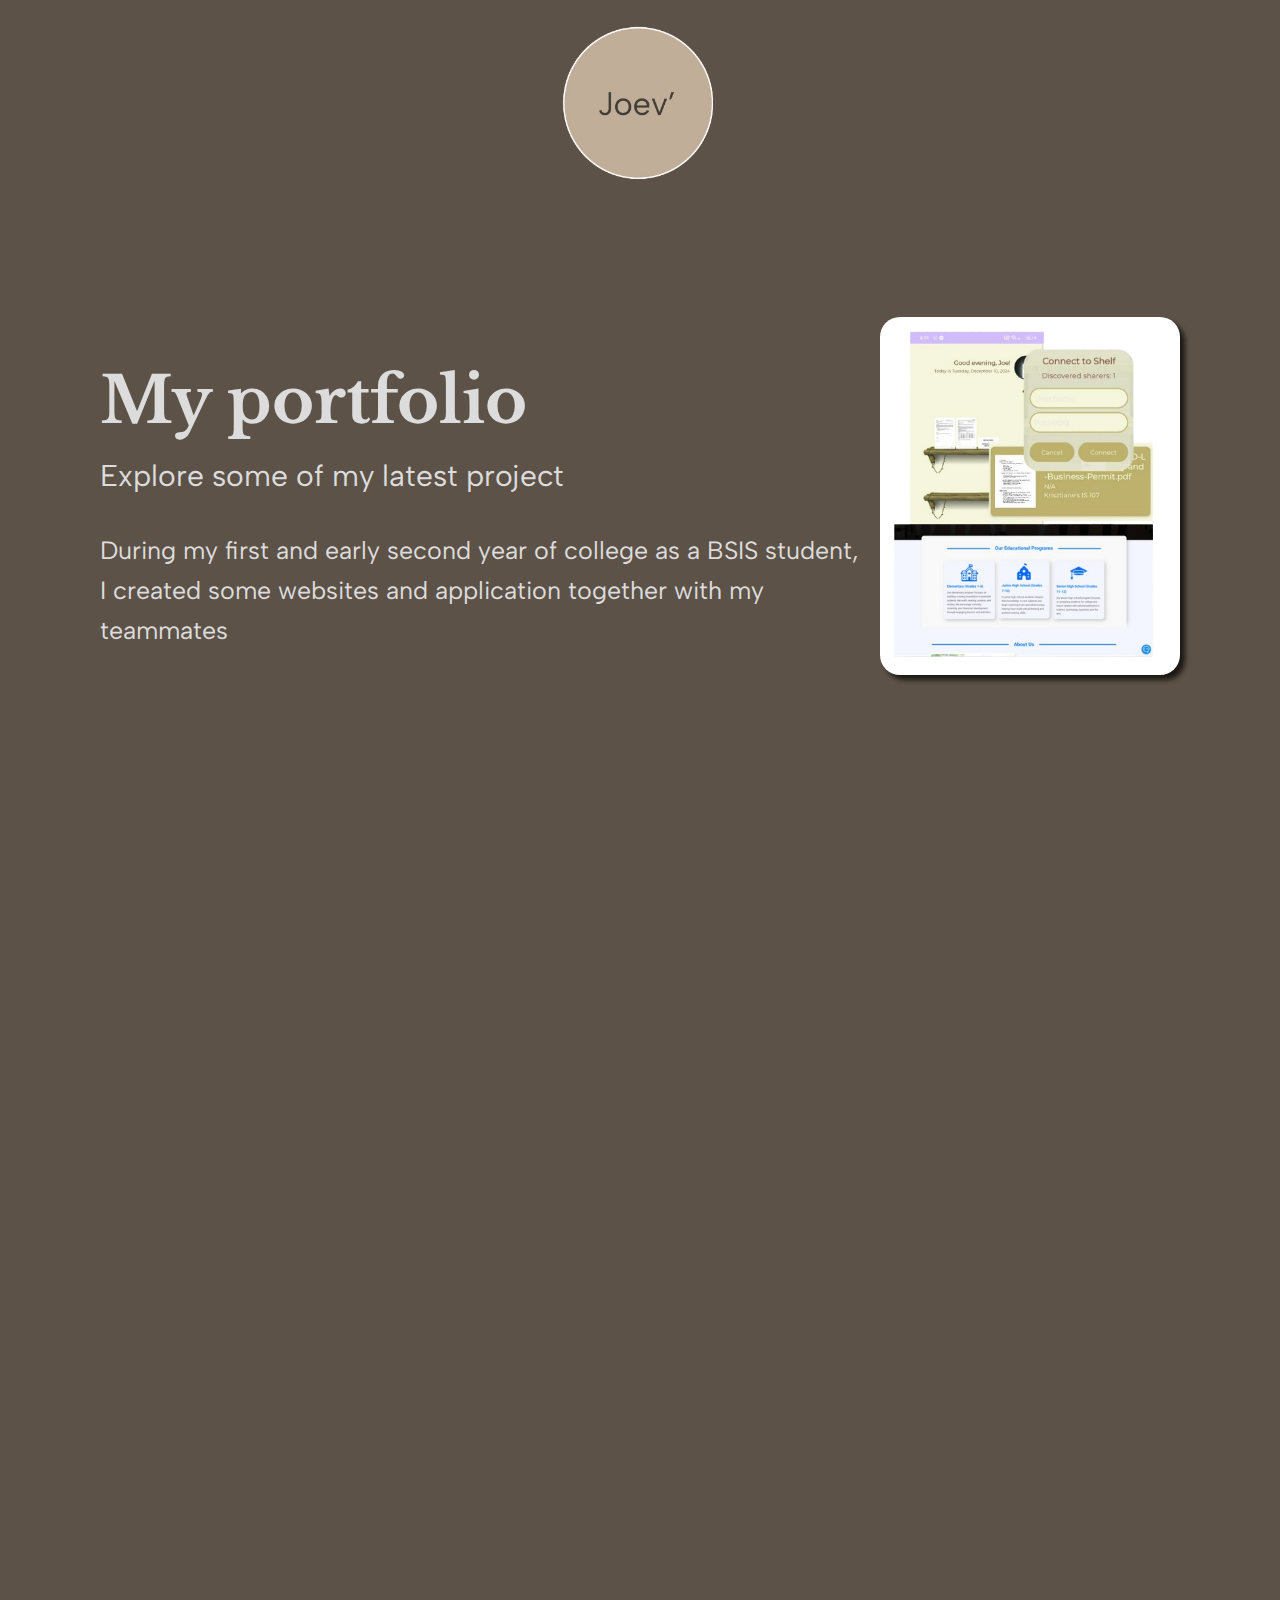
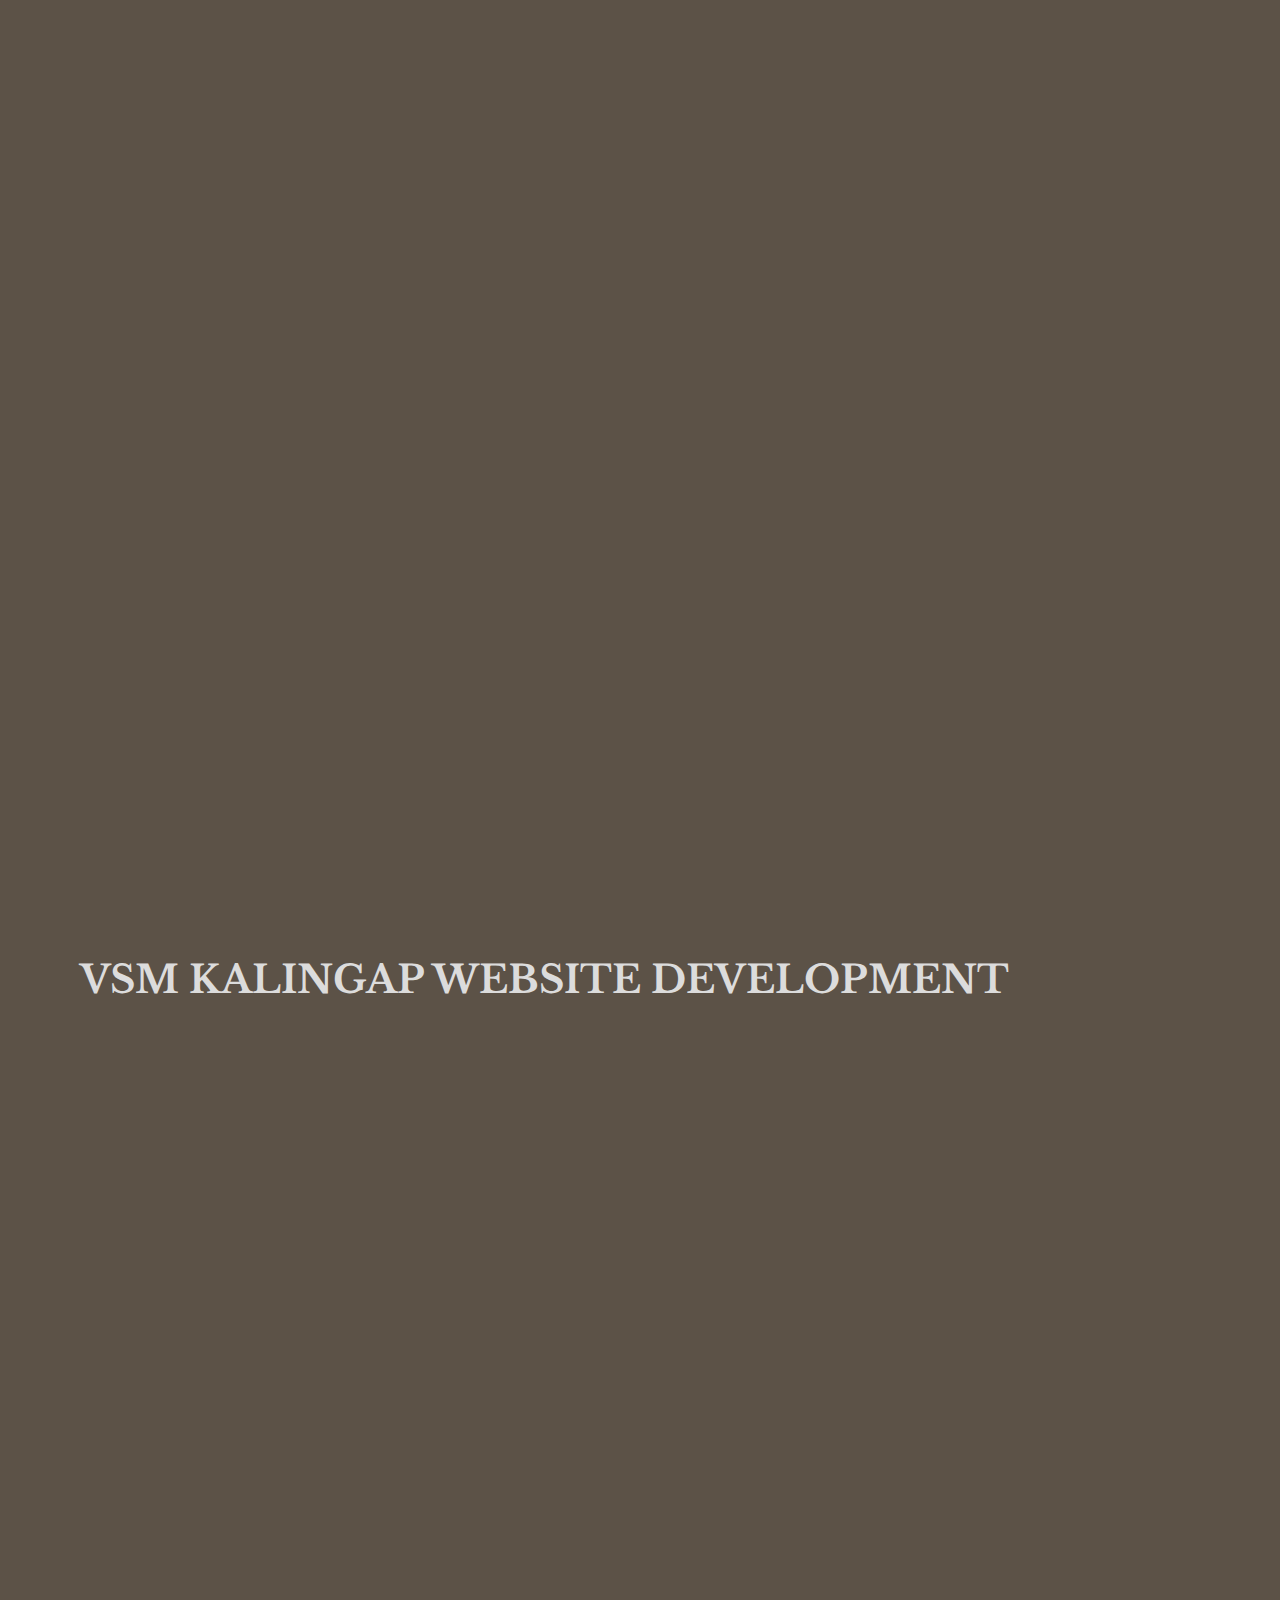
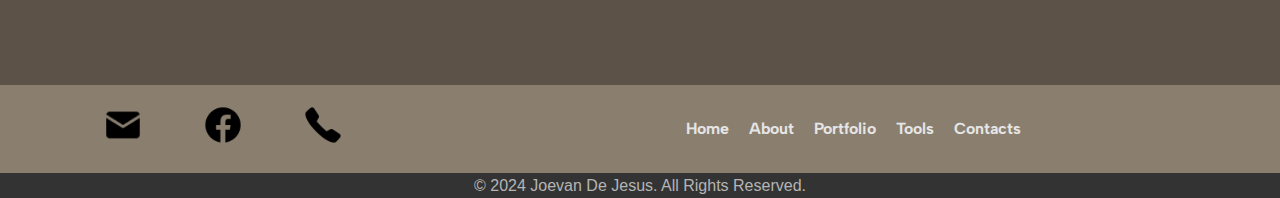
<file: portfolio.html>
<!DOCTYPE html>
<html lang="en">
    <head>
        <meta charset="UTF-8">
        <meta name="viewport" content="width=device-width, initial-scale=1.0">
        <title>Joevan De Jesus</title>
        
        <link href="https://fonts.googleapis.com/css2?family=Libre+Baskerville:wght@400;700&display=swap" rel="stylesheet">
        <link href="https://fonts.googleapis.com/css2?family=Inter:wght@400;700&display=swap" rel="stylesheet">
        <link href="https://fonts.googleapis.com/css2?family=Albert+Sans:wght@400;500;600;700&display=swap" rel="stylesheet">
        <link rel="stylesheet" href="css/portfolio.css">
        <link rel="stylesheet" href="css/navbar_footer.css">
        <link rel="icon" href="res/logo.png" type="image/x-icon">
    </head>
    
    <body>
    
        <header>
            <div class="nav-content reveal">
                <img src="res/logo.png" alt="Logo">
            </div>
            <section class="top">
              <div class="top-contents">
  
                <div class="main-content reveal">
                  <h1>My portfolio</h1>
                </div>
  
                <div class="sub-content reveal">
                  <h3><b>Explore some of my latest project</b></h3>
                  <p>During my first and early second year of college as a BSIS student, I created some websites and application together with my teammates</p>
                </div>
              
              </div>
          
              <div class="top-image reveal">
                <img src="res/p_image.png" alt="">
          
          </section>

        </header>
    

    
        <section class="portfolio" id="zcaf-web">
            <div class="container">
              <div class="title reveal"><h2>ZCAF WEBSITE DEVELOPMENT</h2></div>
            
              <div class="content">
                <div class="image reveal">
                  <a href="https://zcafonline.netlify.app/" target="_blank">
                    <img src="res/ZCAF.png" alt="ZCAF">
                  </a>
                </div>
            
                <div class="text reveal">
                  <div class="description">ZCAF is a private school focused on providing a well-rounded education based on Christian values. Its main goal is to help students grow academically, morally, and spiritually, preparing them to succeed in life while living with faith and good character. The school works to create a caring and supportive environment where students feel safe and inspired to do their best.
                    <br><br>The academy offers programs for different grade levels, starting from preschool to high school. It combines regular academic subjects with teachings about Christian principles to help students understand and apply these values in their daily lives. This approach ensures that students not only do well in their studies but also develop important traits like kindness, respect, honesty, and responsibility.
                    </div>   
                </div>
            
              </div>
          
            </div>

            <div class="sample-image reveal">
              <h2>SAMPLE IMAGES</h2>
            </div>
        
            <div class="container_2 reveal">
            
              <div class="screenshots">
                <a href="res/ZCAF.png"><img src="res/ZCAF.png" alt="screenshots"></a>
              </div>
          
              <div class="screenshots">
                <a href="res/ss_1.png"><img src="res/ss_1.png" alt="screenshots"></a>
              </div>
          
              <div class="screenshots">
                <a href="res/ss_2.png"><img src="res/ss_2.png" alt="screenshots"></a>
              </div>
          
              <div class="screenshots">
                <a href="res/ss_3.png"><img src="res/ss_3.png" alt="screenshots"></a>
              </div>
          
              <div class="screenshots">
                <a href="res/ss_4.png"><img src="res/ss_4.png" alt="screenshots"></a>
              </div>
          
            </div>

            <div class="divider"></div>
            
        </section>
    
        <section class="portfolio" id="bookworm-app">

          <div class="container">
            <div class="title reveal"><h2>BOOKWORM APPLICATION DEVELOPMENT</h2></div>
          
            <div class="content">
              <div class="image reveal">
                <a href="https://drive.google.com/file/d/1dDRudO-LL8-Bc4UqVTe6hl229TAalF-q/view?fbclid=IwY2xjawHIyJpleHRuA2FlbQIxMAABHdXAhWWauT74mIVp2TAsdFQCfp2Gn_eZxiVfvJdPBaxf9Zb4goiC4VRVzQ_aem_zTQaGj-BTLT1QNUoRwqEvQ" target="_blank">
                  <img src="res/ss_5 (5).png" alt="BOOKWORM"></a>
              </div>
          
              <div class="text reveal">
                <div class="description">Bookworm is a user-friendly application designed to enhance your digital reading experience. It allows users to upload and read PDF files through a smooth scrolling interface, providing convenience for both casual and dedicated readers. With Bookworm, you can create multiple shelves with unique designs to organize your books just the way you want. The app also offers functionality to move books to Favorites, Read Later, or the Trash Bin, ensuring efficient organization. Files moved to the Trash Bin are not permanently deleted unless the user chooses to remove them permanently, giving you full control over your library. Additionally, Bookworm enables users to share their shelves with others connected to the same Wi-Fi network, promoting a collaborative and interactive reading experience. Whether you're managing novels, academic resources, or personal files, Bookworm makes it easy to organize and enjoy your digital library.</div>   
              </div>
          
            </div>
        
          </div>
          
          <div class="sample-image reveal">
            <h2>SAMPLE IMAGES</h2>
          </div>

          <div class="container_2 reveal">
          
            <div class="screenshots">
              <a href="res/ss_5 (1).png"><img src="res/ss_5 (1).png" alt="screenshots"></a>
            </div>
        
            <div class="screenshots">
              <a href="res/ss_5 (2).png"><img src="res/ss_5 (2).png" alt="screenshots"></a>
            </div>
        
            <div class="screenshots">
              <a href="res/ss_5 (3).png"><img src="res/ss_5 (3).png" alt="screenshots"></a>
            </div>
        
            <div class="screenshots">
              <a href="res/ss_5 (4).png"><img src="res/ss_5 (4).png" alt="screenshots"></a>
            </div>
        
            <div class="screenshots">
              <a href="res/ss_5 (6).png"><img src="res/ss_5 (6).png" alt="screenshots"></a>
            </div>
        
          </div>
        </section>

        <section class="portfolio" id="vsm-web">
          <div class="container">
            <div class="title"><h2>VSM KALINGAP WEBSITE DEVELOPMENT</h2></div>
      
            <div class="content">
              <div class="image reveal">
                <a href="res/VSM-WEB.mp4"><img src="res/vsm_1.png" alt="ZCAF"></a>
              </div>
      
              <div class="text reveal">
                <div class="description">
                  VSM Kalingap is a charitable initiative led by Val Santos Matubang, focusing on supporting underprivileged individuals and communities in the Philippines. The program embodies the spirit of "kalingap," meaning compassion or care, and actively promotes acts of kindness and generosity. Through community outreach and sharing stories on platforms like YouTube, VSM Kalingap inspires others to participate in meaningful social change and contribute to improving lives.
                  </div>   
              </div>
      
            </div>
      
          </div>
      
          <div class="sample-image reveal">
            <h2>SAMPLE IMAGES</h2>
          </div>
      
          <div class="container_2">
      
            <div class="screenshots reveal">
              <a href="res/vsm_1.png"><img src="res/vsm_1.png" alt="screenshots"></a>
            </div>
      
            <div class="screenshots reveal">
              <a href="res/vsm_2.png"><img src="res/vsm_2.png" alt="screenshots"></a>
            </div>
      
            <div class="screenshots reveal">
              <a href="res/vsm_3.png"><img src="res/vsm_3.png" alt="screenshots"></a>
            </div>
      
            <div class="screenshots reveal">
              <a href="res/vsm_4.png"><img src="res/vsm_4.png" alt="screenshots"></a>
            </div>
      
            <div class="screenshots reveal">
              <a href="res/vsm_5.png"><img src="res/vsm_5.png" alt="screenshots"></a>
            </div>
      
          </div>
      
        </section>
    
    
    
        <footer>
            <div class="footer-content">
                <div class="social-icons">
                    <a href="mailto:joevandejesus40@gmail.com" target="_blank"><img src="res/email-icon.png" alt="Email"></a>
                    <a href="https://www.facebook.com/joe.van.284923" target="_blank"><img src="res/facebook-icon.png" alt="Phone"></a>
                    <a href="tel:+639973859804"><img src="res/phone-icon.png" alt="Other"></a>
                </div>
                <nav class="footer-nav">
                  <a href="Index.html">Home</a>
                  <a href="about.html">About</a>
                  <a href="#">Portfolio</a>
                  <a href="tools.html">Tools</a>
                  <a href="contacts.html">Contacts</a>
                </nav>
            </div>
        
            <div class="copyright">
              <p>&copy; 2024 Joevan De Jesus. All Rights Reserved.</p>
            </div>
            
        </footer>
        <script src="script/about.js"></script>
    </body>

</html>
</file>
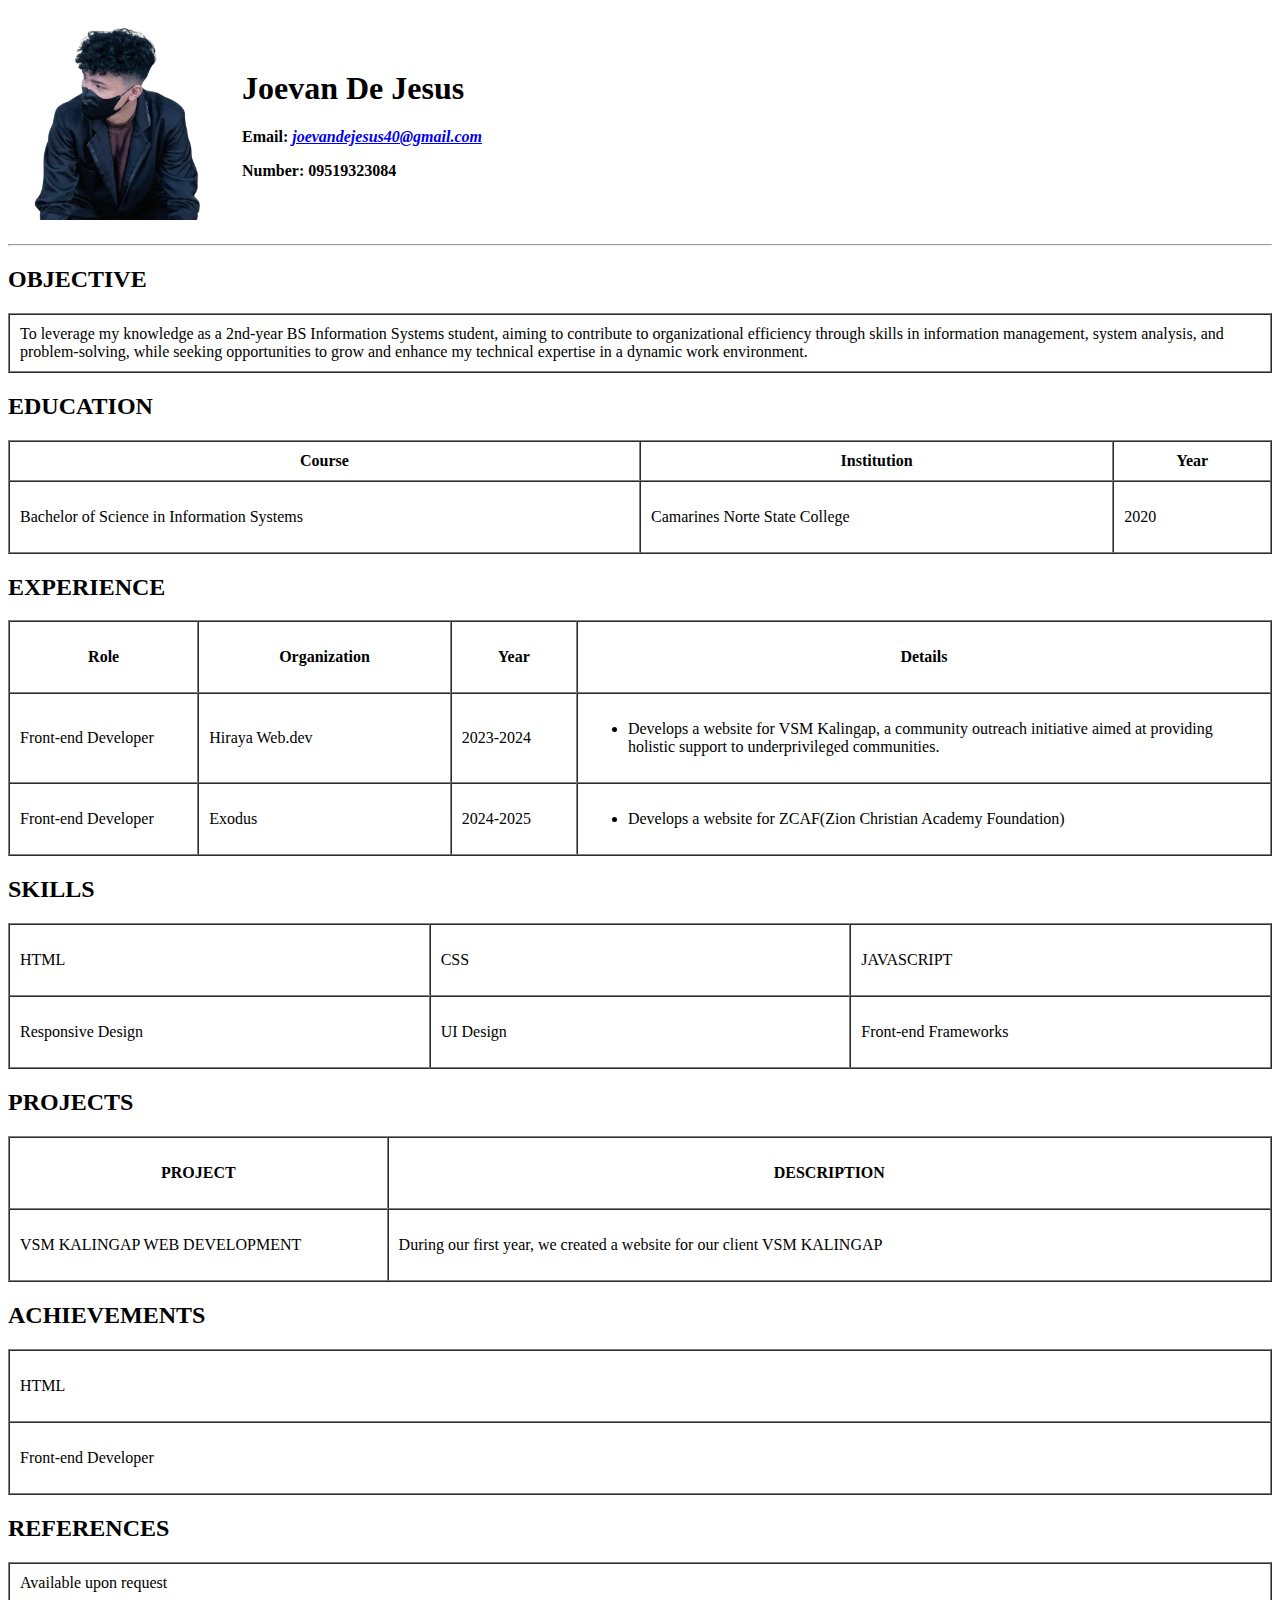
<file: Resume.html>
<!DOCTYPE html>
<html lang="en">

  <head>
    <meta charset="UTF-8">
    <meta name="viewport" content="width=device-width, initial-scale=0.7"> 
    <title>RESUME</title>
  </head>

  <body>
    <div class="Main">
        <table  cellpadding="10">
            <tr>
                <th>
                    <img src="res/me2x2.png" alt="profile picture" height="200px" width="200px" border-radius="100%">
                </th>
                <th width="70%" align="left">
                    <h1><b>Joevan De Jesus</b></h1>
                    <p>Email: <a href="mailto:joevandejesus40@gmail.com"><i>joevandejesus40@gmail.com</i></a></p>
                    <p>Number: 09519323084</p>
                </th>
            </tr>

        </table>

    </div>
    <hr>
    <div class="content">

        <div>
            <h2>OBJECTIVE</h2>
            <table  border= 1px width = "100%" cellspacing="0" cellpadding="10">
                <tr>
                    <td align="left">To leverage my knowledge as a 2nd-year BS Information Systems student, aiming to contribute to organizational efficiency through skills in information management, system analysis, and problem-solving, while seeking opportunities to grow and enhance my technical expertise in a dynamic work environment.</td>
                </tr>
            </table>
        </div>

        <div>
            <h2>EDUCATION</h2>
            <table  border= 1px width = "100%" cellspacing="0" cellpadding="10">
    
                <tr">
                    <th width="40%">Course</th>
                    <th width="30%">Institution</th>
                    <th width="10%">Year</th>
                </tr>
                
    
                <tr width="50%">
                    <td>
                        <p>Bachelor of Science in Information Systems</p>
                    </td>
                    <td>
                        <p>Camarines Norte State College</p>
                    </td>
                    <td>
                        2020
                    </td>
    
                </tr>
            </table>
        </div>

        <div>
            <h2>EXPERIENCE</h2>
            <table  border= 1px width = "100%" cellspacing="0" cellpadding="10">
    
                <tr width="50%">
                    <th width="15%"><p>Role</p></th>
                    <th width="20%">Organization</th>
                    <th width="10%"><p>Year</p></th>
                    <th width="60%">Details</th>
                </tr>   
                
                <tr width="50%">
                    <td align="left"width="15%"><p>Front-end Developer</p></td>
                    <td align="left"width="20%">Hiraya Web.dev</td>
                    <td align="left"width="10%"><p>2023-2024</td>
                    <td align="left"width="60%"><ul><li>Develops a website for VSM Kalingap,  a community outreach initiative aimed at providing holistic support to underprivileged communities.  </li></ul></td>
                </tr> 
                
                <tr width="50%">
                    <td align="left"width="15%"><p>Front-end Developer</p></td>
                    <td align="left"width="20%">Exodus</td>
                    <td align="left"width="10%"><p>2024-2025</td>
                    <td align="left"width="60%"><ul><li>Develops a website for ZCAF(Zion Christian Academy Foundation)</li></ul></td>
                </tr>  

            </table>
        </div>

        <div>
            <h2>SKILLS</h2>
            <table  border= 1px width = "100%" cellspacing="0" cellpadding="10">
    
                <tr width="50%">
                    <td align="left" width="30%"><p>HTML</p></td>
                    <td align="left" width="30%">CSS</td>
                    <td align="left" width="30%"><p>JAVASCRIPT</p></td>
                </tr>   
                
                <tr width="50%">
                    <td align="left"width="30%"><p>Responsive Design </p></td>
                    <td align="left"width="30%">UI Design</td>
                    <td align="left"width="30%"><p>Front-end Frameworks</td>
                </tr> 


            </table>
        </div>

        <div>
            <h2>PROJECTS</h2>
            <table  border= 1px width = "100%" cellspacing="0" cellpadding="10">
    
                <tr width="50%">
                    <th width="30%"><p>PROJECT</p></th>
                    <th width="70%">DESCRIPTION</th>
                </tr>   
                
                <tr width="50%">
                    <td align="left"width="30%"><p>VSM KALINGAP WEB DEVELOPMENT</p></td>
                    <td align="left"width="70%"> During our first year, we created a website for our client VSM KALINGAP </td>
                </tr> 


            </table>
        </div>

        <div>
            <h2>ACHIEVEMENTS</h2>
            <table  border= 1px width = "100%" cellspacing="0" cellpadding="10">
    
                <tr width="50%">
                    <td align="left" width="30%"><p>HTML</p></td>
                </tr>   
                
                <tr width="50%">
                    <td align="left"width="30%"><p>Front-end Developer</p></td>
                </tr> 


            </table>
        </div>

        <div>
            <h2>REFERENCES</h2>
            <table  border= 1px width = "100%" cellspacing="0" cellpadding="10">
    
                <tr width="50%">
                    <td align="left" width="70%">Available upon request</td>
                </tr>

            </table>
        </div>

    </div>

  </body>

</html>
</file>
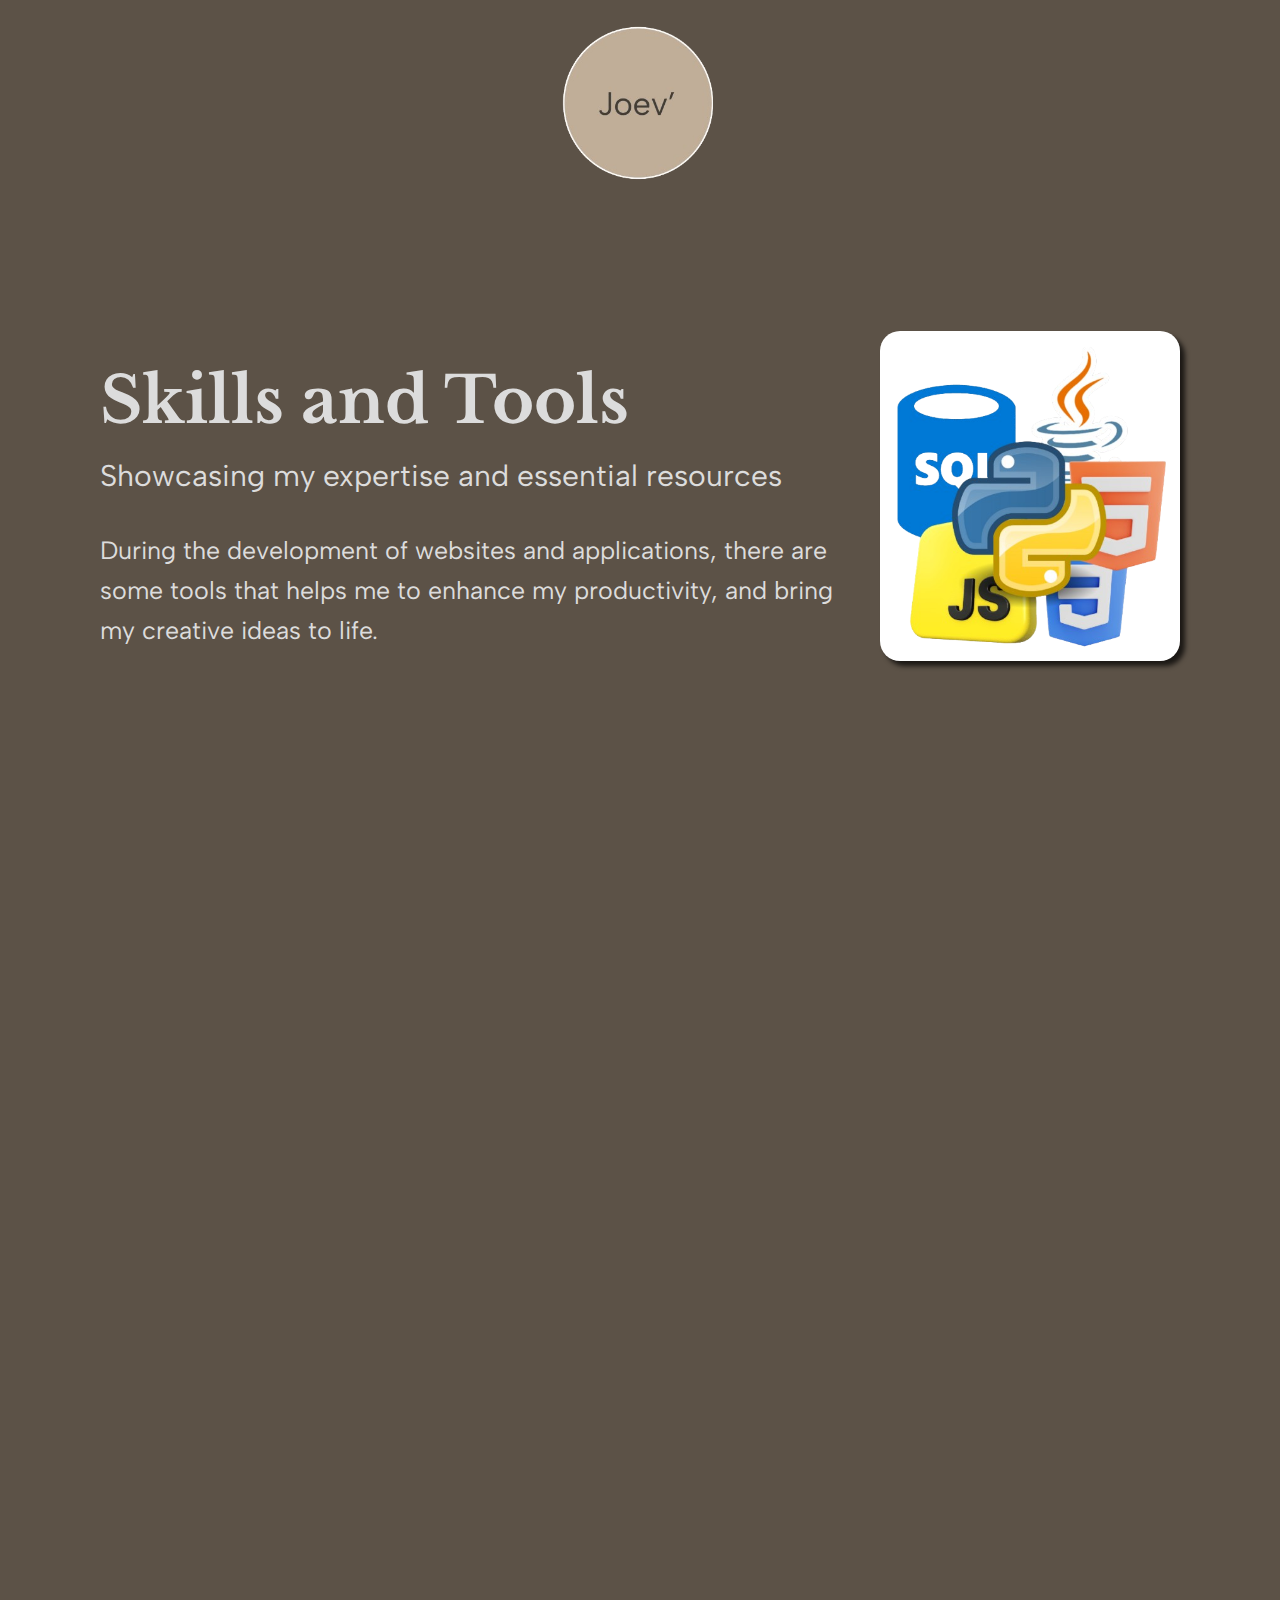
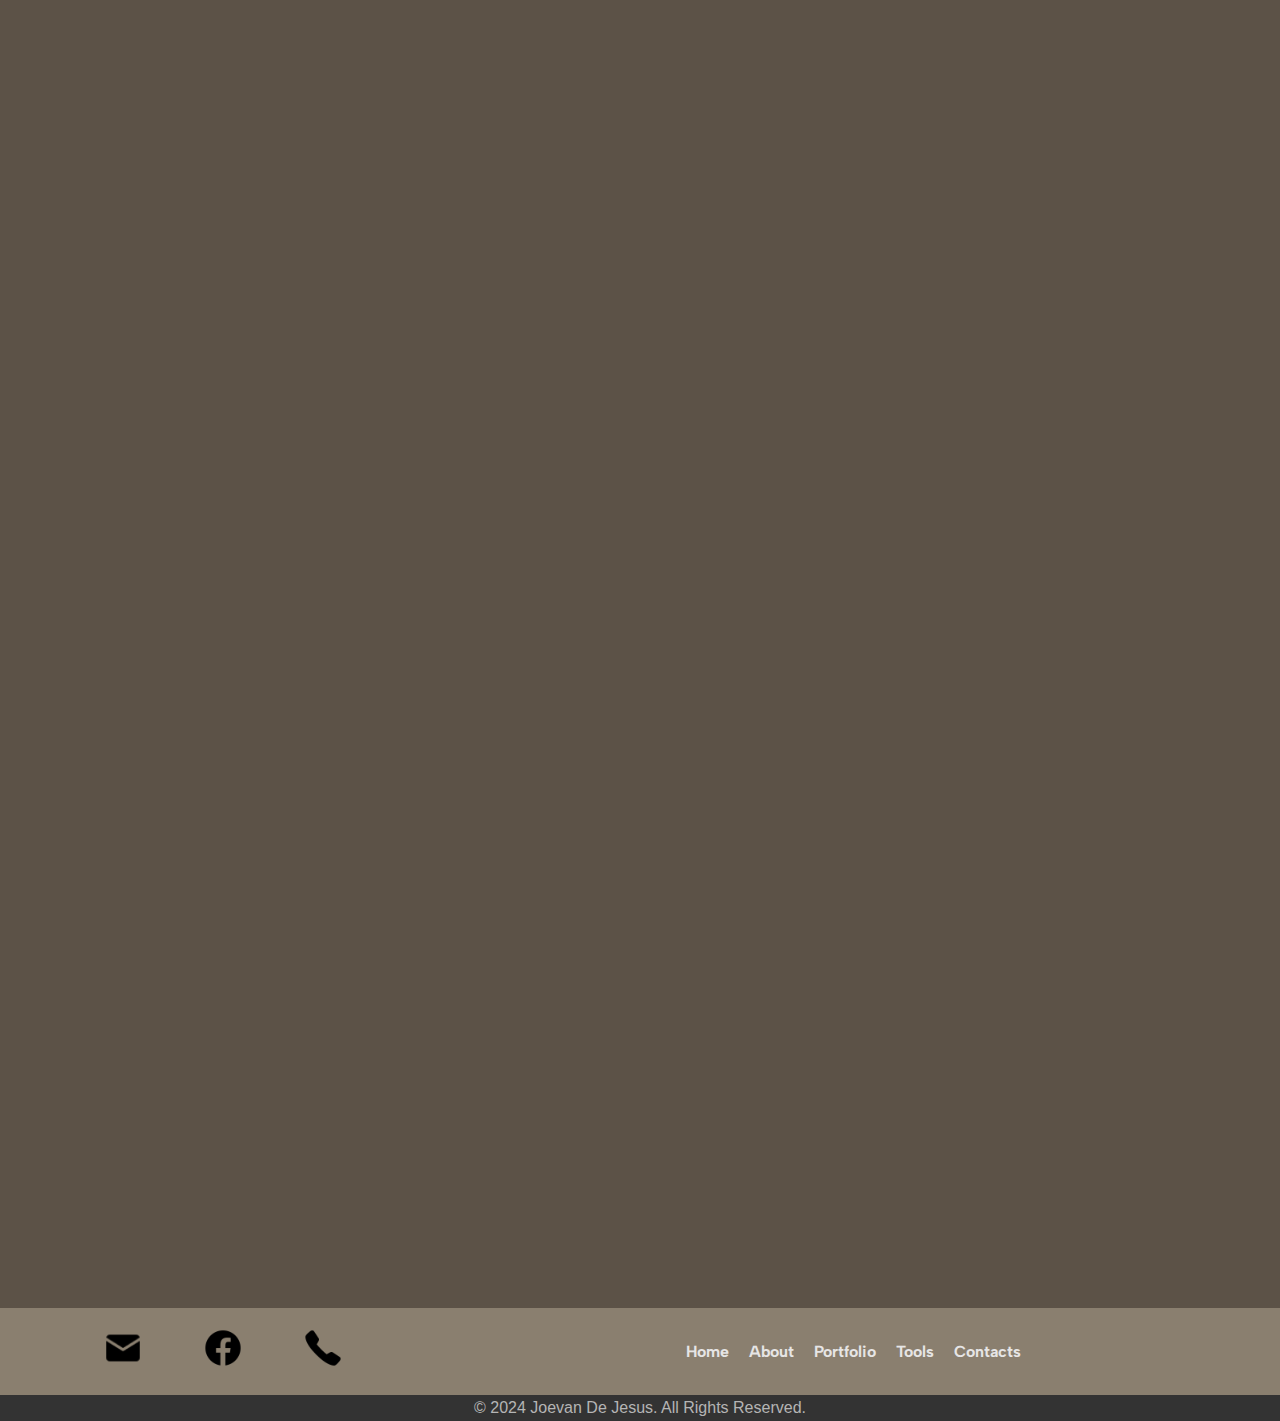
<file: tools.html>
<!DOCTYPE html>
<html lang="en">
    <head>
        <meta charset="UTF-8">
        <meta name="viewport" content="width=device-width, initial-scale=1.0">
        <title>Joevan De Jesus</title>
        
        <link href="https://fonts.googleapis.com/css2?family=Libre+Baskerville:wght@400;700&display=swap" rel="stylesheet">
        <link href="https://fonts.googleapis.com/css2?family=Inter:wght@400;700&display=swap" rel="stylesheet">
        <link href="https://fonts.googleapis.com/css2?family=Albert+Sans:wght@400;500;600;700&display=swap" rel="stylesheet">
        <link rel="stylesheet" href="css/tools.css">
        <link rel="stylesheet" href="css/navbar_footer.css">
        <link rel="icon" href="res/logo.png" type="image/x-icon">
    </head>
    
    <body>
    
        <header>
            <div class="nav-content reveal">
                <img src="res/logo.png" alt="Logo">
            </div>

            <section class="top reveal">
              <div class="top-contents">
  
                <div class="main-content reveal">
                  <h1>Skills and Tools</h1>
                </div>
  
                <div class="sub-content reveal">
                  <h3><b>Showcasing my expertise and essential resources</b></h3>
                  <p>During the development of websites and applications, there are some tools that helps me to enhance my productivity, and bring my creative ideas to life.</p>
                </div>
              
              </div>
          
              <div class="top-image reveal">
                <img src="res/tools/TOOLS-image.png" alt="">
              </div>
          </section>
        </header>
    
        <section class="tools reveal">
            <div class="container">
                <div class="title"><h2>LANGUAGES</h2></div>

                <div class="tools-content">
                    <div class="content">
                        <div class="image reveal">
                          <img src="res/tools/HTML-ICON.png" alt="ZCAF">
                        </div>
                      
                        <div class="text reveal ">
                          <h1>HTML</h1> 
                        </div>
                    </div>
    
                    <div class="content">
                        <div class="image reveal">
                          <img src="res/tools/CSS-ICON.png" alt="ZCAF">
                        </div>
                    
                        <div class="text reveal">
                          <h1>CSS</h1> 
                        </div>
                    </div>
    
                    <div class="content">
                      <div class="image reveal">
                        <img src="res/tools/JAVA-ICON.png" alt="ZCAF">
                      </div>
                
                      <div class="text reveal">
                        <h1>JAVA</h1> 
                      </div>
                    </div>
    
                    <div class="content">
                        <div class="image reveal">
                          <img src="res/tools/JS-ICON.png" alt="ZCAF">
                        </div>
                    
                        <div class="text reveal">
                          <h1>JAVASCRIPT</h1> 
                        </div>
                    </div>
      
                    <div class="content">
                        <div class="image reveal">
                          <img src="res/tools/PYTHON-ICON.png" alt="ZCAF">
                        </div>
                    
                        <div class="text reveal">
                          <h1>PYTHON</h1> 
                        </div>
                    </div>
    
                    <div class="content">
                      <div class="image reveal">
                        <img src="res/tools/PHP-ICON.png" alt="ZCAF">
                      </div>
                
                      <div class="text reveal">
                        <h1>PHP</h1> 
                      </div>
                    </div>
    
                    <div class="content">
                        <div class="image reveal">
                          <img src="res/tools/SQL-ICON.png" alt="ZCAF">
                        </div>
                  
                        <div class="text reveal">
                          <h1>SQL</h1> 
                        </div>
                    </div>
                </div>
            
            </div>

            <div class="divider"></div>

            <div class="container">
                <div class="title"><h2>FRAMEWORKS</h2></div>
                
                <div class="tools-content">
                    <div class="content">
                        <div class="image reveal">
                          <img src="res/tools/BOOTSTRAP.png" alt="ZCAF">
                        </div>
                      
                        <div class="text reveal">
                          <h1>BOOTSTRAP</h1> 
                        </div>
                    </div>
    
                    <div class="content">
                        <div class="image reveal">
                          <img src="res/tools/NODE-JS.png" alt="ZCAF">
                        </div>
                    
                        <div class="text reveal">
                          <h1>NODE.JS</h1> 
                        </div>
                    </div>
                </div>
            
            </div>

            <div class="divider"></div>

            <div class="container">
                <div class="title"><h2>OTHER TOOLS</h2></div>
                
                <div class="tools-content">
                    <div class="content">
                        <div class="image reveal">
                          <img src="res/tools/VSC.png" alt="ZCAF">
                        </div>
                      
                        <div class="text reveal">
                          <h1>VISUAL STUDIO CODE</h1> 
                        </div>
                    </div>
    
                    <div class="content">
                        <div class="image reveal">
                          <img src="res/tools/FIGMA.png" alt="ZCAF">
                        </div>
                    
                        <div class="text reveal">
                          <h1>FIGMA</h1> 
                        </div>
                    </div>
    
                    <div class="content">
                      <div class="image reveal">
                        <img src="res/tools/GITHUB.png" alt="ZCAF">
                      </div>
                
                      <div class="text reveal">
                        <h1>GITHUB</h1> 
                      </div>
                    </div>
    
                    <div class="content">
                        <div class="image reveal">
                          <img src="res/tools/AS.png" alt="ZCAF">
                        </div>
                    
                        <div class="text reveal">
                          <h1>ANDROID STUDIO</h1> 
                        </div>
                    </div>
      
                    <div class="content">
                        <div class="image reveal">
                          <img src="res/tools/CANVA.png" alt="ZCAF">
                        </div>
                    
                        <div class="text reveal">
                          <h1>CANVA</h1> 
                        </div>
                    </div>
    
                    <div class="content">
                      <div class="image reveal">
                        <img src="res/tools/CHAT-GPT (1).png" alt="ZCAF">
                      </div>
                
                      <div class="text reveal">
                        <h1>CHAT GPT</h1> 
                      </div>
                    </div>
                </div>
            
            </div>
        </section>
    
    
    
        <footer>
            <div class="footer-content">
                <div class="social-icons">
                    <a href="mailto:joevandejesus40@gmail.com" target="_blank"><img src="res/email-icon.png" alt="Email"></a>
                    <a href="https://www.facebook.com/joe.van.284923" target="_blank"><img src="res/facebook-icon.png" alt="Phone"></a>
                    <a href="tel:+639973859804"><img src="res/phone-icon.png" alt="Other"></a>
                </div>
                <nav class="footer-nav">
                  <a href="Index.html">Home</a>
                  <a href="about.html">About</a>
                  <a href="portfolio.html">Portfolio</a>
                  <a href="#">Tools</a>
                  <a href="contacts.html">Contacts</a>
                </nav>
            </div>
        
            <div class="copyright">
              <p>&copy; 2024 Joevan De Jesus. All Rights Reserved.</p>
            </div>
            
        </footer>
        <script src="script/about.js"></script>
    </body>

</html>
</file>
<file: css/Home.css>
/* General Styles */
body {
    margin: 0;
    background-color: #ececec;
    font-family: Arial, sans-serif;
    line-height: 1.6;
    color: #333;
}

/* Landing Page */
.landing {
    padding: 20px;
    background-image: url(http://127.0.0.1:5500/res/wallpaper_q.png);
    background-size: cover;
    background-position: center;
    background-repeat: no-repeat;
    background-color: #8A7F6F;
    max-width: 100%;
    min-height: 775px;
}

.top {
    padding-top: 0 !important;
    padding-left: 20px;
    padding-right: 25px !important;
    display: flex;
    align-items: center;
}

.menu {
    width: 95%;
}

/* Hamburger Menu */
.hamburger-menu {
    display: flex;
    flex-direction: column;
    justify-content: space-between;
    width: 35px; 
    height: 30px; 
    cursor: pointer;
    border-radius: 20px;
}

.hamburger-menu span {
    display: block;
    width: 100%; 
    height: 5px; 
    background-color: white; 
    border-radius: 5px; 
    transition: background-color 0.3s ease, transform 0.3s ease; 
}

.hamburger-menu:hover span {
    background-color: #5c5247;
}

.logo {
    margin: 20px;
    padding: 5px;
    display: flex;
    justify-content: center;
}

.logo img {
    width: 190px;
    height: 190px;
}

.landing .texts {
    padding: 20px;
    display: flex;
    flex-direction: column;
    align-items: center;
    text-align: center;
}

.texts h1 {
    color: white;
    font-family: 'Libre Baskerville';
    margin: 0;
    font-size: 4rem;
    font-weight: 400;
}

.texts h3 {
    color: white;
    font-weight: 50;
    font-size: 25px;
    font-family: 'Albert Sans';
    margin: 0;
    margin-bottom: 100px;
}

.texts p {
    font-family: 'Albert Sans';
    color: white;
    font-size: 30px;
    margin: 0;
}

/* Section with Text and Image */
.home_2 {
    background-color: #282828;
    max-width: 100vw;
    flex-wrap: wrap;
    justify-content: center;
    align-items: center;
    min-height: 775px;
    padding: 20px;
    box-sizing: border-box;
    display: flex;
}

.home_2 .texts {
    padding-top: 100px;
    min-width: 350px;
    width: 40%;
    height: 450px;
    box-sizing: border-box;
}

#description-text {
    font-size: clamp(1rem, 2vw, 3rem);
    font-size: 30px;
    margin-bottom: 30px;
}

#poetic-statement {
    font-size: clamp(1rem, 2vw, 3rem);
    text-align: center;
    margin-top: 70px;
    color: #d9d6d6;
}

.home_2 .image {
    display: flex;
    flex-direction: column;
    justify-content: center;
    align-items: center;
    min-width: 300px;
    width: 50%;
}

.home_2 .image img {
    width: clamp(200px, 50%, 450px);
    min-width: 200px;
    margin: 0;
}

.home_2 .image hr {
    margin: 0;
    width: 90%;
}

/* Portfolio */
.portfolio {
    display: flex;
    flex-wrap: wrap;
    justify-content: center;
    align-items: center;
    padding-bottom: 0 !important;
    background-color: #5c5247;
    max-width: 100vw;
    min-height: 775px;
    padding: 20px;
    padding-top: 50px;
    color: rgb(220, 220, 220);
}

.container {
    padding: 15px;
    width: 100%;
}

.container .title {
    padding: 20px;
    padding-left: 45px;
    font-size: clamp(1rem, 2vw, 3rem);
}

.container .title h2 {
    font-family: 'Libre Baskerville';
    margin: 0;
}

.container .content {
    padding-top: 0 !important;
    padding: 15px;
    display: flex;
    flex-wrap: wrap;
    align-items: center;
    justify-content: center;
}

.container .image {
    min-width: 250px;
    margin-top: 0 !important;
    margin: 15px;
    margin-bottom: 0 !important;
    width: 55%;
}

.container .image img {
    border-radius: 10px;
    width: clamp(100%, 70%, 60%);
    width: 100%;
    max-width: 800px;
    box-shadow: 5px 5px 5px rgba(0, 0, 0, 0.71);
}

.container .text {
    font-family: 'Albert Sans', sans-serif !important;
    flex: 1;
    min-width: 330px;
    width: 40%;
    text-align: justify;
}

.container .description {
    width: 100%;
}

.container_2 {
    display: flex;
    flex-wrap: wrap;
    align-items: center;
    justify-content: center;
    padding: 20px;
}

.container_2 .screenshots {
    width: 18%;
    min-width: 120px;
    margin: 10px;
}

.container_2 .screenshots img {
    width: 100%;
    border-radius: 5px;
    max-width: 250px;
    box-shadow: 0 2px 5px rgba(0, 0, 0, 0.71);
}

.portfolio .divider {
    border-radius: 20px;
    width: 93%;
    height: 3px;
    background-color: #898989;
}

/* General Transition */
* {
    transition: all 0.3s ease-in-out;
}

/* Hamburger Menu Animation */
.hamburger-menu:hover span:nth-child(1) {
    transform: translateY(5px) rotate(45deg);
}

.hamburger-menu:hover span:nth-child(2) {
    opacity: 0;
}

.hamburger-menu:hover span:nth-child(3) {
    transform: translateY(-5px) rotate(-45deg);
}

/* Logo Animation */
.logo img {
    animation: bounce 2s infinite;
}

@keyframes bounce {
    0%, 100% {
        transform: translateY(0);
    }

    50% {
        transform: translateY(-10px);
    }
}

/* Text Fade-in Animation */
.landing .texts h1,
.landing .texts h3,
.landing .texts p {
    opacity: 0;
    animation: fadeIn 2s ease forwards;
}

.landing .texts h1 {
    animation-delay: 0.5s;
}

.landing .texts h3 {
    animation-delay: 1s;
}

.landing .texts p {
    animation-delay: 1.5s;
}

@keyframes fadeIn {
    from {
        opacity: 0;
    }

    to {
        opacity: 1;
    }
}

/* Portfolio Image Hover Effect */
.container .image img {
    transition: transform 0.4s ease, box-shadow 0.4s ease;
}

.container .image img:hover {
    transform: scale(1.05);
    box-shadow: 10px 10px 15px rgba(0, 0, 0, 0.8);
}

/* Screenshot Hover Effect */
.container_2 .screenshots img {
    transition: transform 0.3s ease, box-shadow 0.3s ease;
}

.container_2 .screenshots img:hover {
    transform: translateY(-10px);
    box-shadow: 0 8px 15px rgba(0, 0, 0, 0.8);
}

/* Divider Animation */
.portfolio .divider {
    animation: widthExpand 1.5s ease-in-out forwards;
    width: 0;
}

@keyframes widthExpand {
    from {
        width: 0;
    }

    to {
        width: 93%;
    }
}

/* Footer Social Icon Hover Effect */
.social-icons img {
    transition: transform 0.3s ease, filter 0.3s ease;
}

.social-icons img:hover {
    transform: scale(1.1);
    filter: brightness(1.2);
}

/* Smooth Scrolling */
html {
    scroll-behavior: smooth;
}


/* Apply animations for elements with the 'reveal' class */
.reveal {
    opacity: 0;
    transform: translateY(50px);
    transition: opacity 0.5s ease, transform 0.5s ease;
}

.reveal.animate {
    opacity: 1;
    transform: translateY(0);
}

/* Slide-in from left or right for portfolio sections */
.image, .screenshots  {
    transform: translateX(-50px);
    opacity: 0;
    transition: transform 0.5s ease, opacity 0.5s ease;
}

.image.animate, .screenshots.animate  {
    transform: translateX(0);
    opacity: 1;
}

.texts, .sample-image{
    transform: translateX(50px);
    opacity: 0;
    transition: transform 0.5s ease, opacity 0.5s ease;
}

.texts.animate, .sample-image.animate{
    transform: translateX(0);
    opacity: 1;
}

.container_2 .screenshots img {
    transform: scale(0.9);
    transition: transform 0.3s ease;
}

.container_2 .screenshots img:hover {
    transform: scale(1);
}

/* ~~~~~~~~~~~~~~~~~~~~~~~~~~~~~~ Responsive Media Queries ~~~~~~~~~~~~~~~~~~~~~~~~~~~~ */

/* Small devices (320px to 440px) */
@media (max-width: 440px) {
    body {
        width: 100% !important;
        font-size: 14px;
    }

    .top{
        padding-left: 0;
    }

    .hamburger-menu{
        width: 20px ;
        height: 20px;
    }

    .landing{
        background-image: url(http://127.0.0.1:5500/res/wallpaper_q.png);
        background-size: cover;
        background-position: center;
        background-repeat: no-repeat;
        min-height: 200px!important;
    }

    .landing .texts h1 {
        font-size: 2rem !important;
    }

    .landing .texts h3 {
        font-size: 1rem !important;
    }

    .home_2 .texts{
        height: 300px;
        padding: 5px;
        padding-left: 20px;
        padding-right: 20px;
        margin-bottom: 0;
        padding-bottom: 0;

    }

    .home_2 .texts #description-text{
        font-size: 1.3rem;
    }

    .home_2 .texts #poetic-statement{
        font-size: .8rem;
    }

    .home_2 .image{
        max-width: 100% !important;
        
    }

    .home_2 .image img{
        max-width:300px !important;
    }
/* ~~~~~~~~~~~~~~~~~~~~~~~~~~~~~~~~~~~~~~~~~~~~~~~~ */
    .portfolio .container{
        /* border: solid; */
    }

    .portfolio .content .text{
        /* border: solid; */
        width: 100%;
    }
    .portfolio .content .text .description{
        padding-top: 50px;
        width: 100%;
    }

}
</file>
<file: css/navbar_footer.css>
/* Navigation Bar */
.navbar{
    background-color: #ececec;
    justify-content: center;
    text-align: center;
    padding: 0;
    margin: 0;
}
.nav-content {
    display: flex;
    justify-content: center;
    align-items: center;
}
.nav-content img{
    width: 200px;
    height: 200px;
}



/* Footer */
footer {
    justify-content: center;
    text-align: center;
    padding: 0;
    margin: 0;
}

.footer-content {
    justify-content: space-between;
    padding: 20px;
    background-color: #8A7F6F;
    display: flex;
    flex-wrap: wrap;
    align-items: center;
    gap: 20px;
    margin: 0;
}

.social-icons {
    flex: 1;
    align-items: center;
    justify-content: center;
    padding-left: 30px;
    padding-right: 30px;
    width: 30%;
    display: flex;
    gap: 60px;
}

.social-icons img {
    width: 40px;
    height: 40px;
    gap: 30px;
    transition: transform 0.3s;
}

.social-icons img:hover {
    transform: scale(1.2);
}

.footer-nav {
    flex: 2;
    padding-right: 60px;
    padding-left: 60px;
    width: 50%;
    justify-content: center;
    display: flex;
    gap: 20px;
}

.footer-nav a {
    text-decoration: none;
    font-family: 'Albert Sans', sans-serif;;
    color: #e6e5e5;
    font-weight: bold;
}

.footer-nav a:hover {
    color: #5c5247;
}


.copyright{
    color: rgb(181, 181, 181);
    background-color: #333;
    margin: 0;
}
.copyright p{
    margin: 0;
}
</file>
<file: css/about.css>
body {
    margin: 0;
    width: 100%;
    background-color: #5c5247;
    font-family: Arial, sans-serif;
    line-height: 1.6;
    color: rgb(220, 220, 220);
}

/* ~~~~~~~~~~~~~TOP~~~~~~~~~~~~~ */
.top {
    display: flex;
    flex-wrap: wrap;
    justify-content: center;
    align-items: center;
    min-height: 600px;
    gap: 20px;
}

.top-contents, .top-image{
    box-sizing: border-box;
}

.top-contents {
    text-align: center;
    padding: 20px;
    flex: 1;
    width: 70%;
    box-sizing: border-box;
}

.top-contents h1{
    font-family: 'Libre Baskerville';
    margin: 0;
    font-size: 4rem;
    font: 400;
}
.top-contents h3{
    font-weight: 50;
    font-size: 30px;
    font-family: 'Albert Sans', sans-serif;
    margin: 0;
    margin-bottom: 30px;
}
.top-contents p{
    font-family: 'Albert Sans', sans-serif;
    font-size: 25px;
    margin: 0;
}

.top-image {
    box-sizing: border-box;
    margin: 0;
    padding: 0;
    width: clamp(200px, 50%, 300px);
}

.top-image img {
    width: 100%; 
    max-width: 300px; 
    box-shadow: 0 2px 0 rgba(0, 0, 0, 0.71);
}

/* Ensure the elements take up full width when wrapped */
@media screen and (max-width: 768px) {
    .top-contents, 
    .top-image {
        width: 100%;
        flex: none;
        text-align: center;
    }

    .top-image img {
        max-width: 300px;
        margin: 0 auto; 
    }
}

.top .divider {
    border-radius: 20px;
    width: 100%;
    height: 3px;
    background-color: #898989;
}





/* ~~~~~~~~~~~~~Pie Chart~~~~~~~~~~~~~ */

.pie-chart {
    background-color: #6a6158;
    padding: 20px;
}

.container {
    display: flex;
    flex-wrap: wrap; /* Enables wrapping */
    justify-content: center;
    align-items: center;
    width: 100%;
    gap: 20px; /* Adds space between items */
}

.section-description,
.pie {
    flex: 1 1 30%;
    font-family: 'Albert Sans';
    display: flex;
    justify-content: center;
    flex-direction: column;
    align-items: center;
    flex-wrap: nowrap;
}

.section-description h3 {
    font-size: 3rem;
    text-align: center;
    width: 100%;
    margin-bottom: 10px;
}

.section-description ul {
    font-size: 1.5rem;
    text-align: center;
    width: 100%;
    list-style: none;
    padding: 0;
    margin: 0;
}

.section-description ul li {
    margin-bottom: 5px;
}

.pie img {
    width: 100%;
    max-width: 300px;
}

@media (max-width: 768px) {
    .container {
        flex-direction: column;
        align-items: stretch;
    }

    .section-description,
    .pie {
        flex: 1 1 auto;
        width: 100%;
    }
}

/* ~~~~~~~~~~~~~Bar Graph~~~~~~~~~~~~~ */

.bar-graph {
    font-family: Arial, sans-serif;
    margin: 0;
    padding: 0;
    display: flex;
    flex-direction: column;
    justify-content: center;
    align-items: center;
    min-height: 650px;
    background-color: #5c5247;
    color: rgb(255, 255, 255);
    font-family: 'Albert Sans';
    font-weight: bold;
}
.chart-container {
    margin: 0;
    width: calc(100% - 120px);
    max-width: 800px;
    padding: 60px;
    overflow: hidden;
    white-space: nowrap;
    position: relative;
    background: #6a6158;
    box-shadow: 0 4px 8px rgba(0, 0, 0, 0.1);
    border-radius: 10px;
}
.chart-title {
    text-align: right;
    font-size: 24px;
    margin-bottom: 20px;
}
.chart {
    display: flex;
    align-items: flex-end;
    justify-content: space-between;
    height: 300px;
    position: relative;
    min-width: 100%;
}
.chart-bar {
    width: 18%;
    background-color: #282828;
    border-radius: 5px;
    text-align: center;
    padding-top: 5px;
    position: relative;
    font-size: 12px;
    line-height: 1.2;
    overflow: hidden;
}
.chart-bar:nth-child(2) { height: 190px; } /* HTML/CSS */
.chart-bar:nth-child(3) { height: 150px; } /* DESIGN */
.chart-bar:nth-child(4) { height: 100px; } /* FIGMA */
.chart-bar:nth-child(5) { height: 250px; } /* SLEEPING */
.chart-bar:nth-child(6) { height: 290px; } /* DRAWING */
.chart-label {
    margin-top: 5px;
}
.chart-levels {
    position: absolute;
    left: -25%;
    top: 0;
    bottom: 0;
    display: flex;
    flex-direction: column;
    justify-content: space-between;
    font-size: 14px;
}
.chart-levels div {
    position: relative;
    transform: translateY(50%);
}

/* Responsive styling */
@media (max-width: 600px) {
    .chart-container {
        overflow-x: auto;
    }
    .chart {
        width: 800px;
    }
}

/* ~~~~~~~~~~CHARACTERISTICS~~~~~~~~~~ */

.characteristics_1, .characteristics_2{
    padding-right: 90px;
    padding-left: 90px;
    min-height: 600px;
    display: flex;
    flex-wrap: wrap;
    justify-content: center;
    align-items: center;
}

.characteristics_1{
    background-color: #6a6158;
}

.characteristics_2{
    background-color: #5c5247;
}


.char-image{
    padding: 20px;
    display: flex;
    flex-wrap: wrap;
    justify-content: center;
    align-items: center;
    width: 45%;
    width: clamp( 200px, 50%, 45%);
}
.char-text{
    display: flex;
    flex-wrap: wrap;
    flex-direction: column;
    justify-content: center;
    align-items: center;
    width: 45%;
}

.char-header{
    font-family: 'Albert Sans';
    font-size: 2rem;
}

.char-char{
    font-family: 'Albert Sans';
    font-size: 1.5rem;
}

.char-image img{
    width: 100%;
}

/* ~~~~~~~~~~RESUME~~~~~~~~~~ */

.resume-section{
    display: flex;
    justify-content: center;
    background-color:  #6a6158;
    font-family: 'Albert Sans';
    padding: 20px;
    padding-bottom: 50px;
}

.res-vordl{
    border-radius: 15px;
    border: solid 3px #282828;
    padding: 20px;
    width: fit-content;
}

.section-title{
    margin-bottom: 30px;
    font-size: 2rem;
    text-align: center;
}

.section-title h3{
    margin: 0;
}
.resume-content{
    display: flex;
    justify-content: center;
    align-items: center;
    flex-wrap: wrap;
}
.resume-vordl{
    min-width: 300px;
    font-size: 1.5rem;
    width: 40%;
    display: flex;
    justify-content: center;
    align-items: center;
    flex-wrap: wrap;
    flex-direction: column;  
}
.block{
    background-color: #282828;
    font-weight: bold;
    width: 40%;
    border-radius: 10px;
    display: flex;
    justify-content: center;
    align-items: center;
    flex-wrap: wrap;
    width: clamp(200px, 40%, 400px);
    
}

.block a{
    width: 100%;
    text-align: center;
    padding: 20px;
    text-decoration: none;
    color: white;
}


/* ~~~~~~~~~~~~~~~~~~~~~~~~~~~~~~~~~~~~~~~~~~~~~~~~~~~ */

/* Footer Social Icon Hover Effect */
.social-icons img {
    transition: transform 0.3s ease, filter 0.3s ease;
}
.social-icons img:hover {
    transform: scale(1.1);
    filter: brightness(1.2);
}

/* Smooth Scrolling */
html {
    scroll-behavior: smooth;
}

/* Apply animations for elements with the 'reveal' class */
.reveal {
    opacity: 0;
    transform: translateY(50px);
    transition: opacity 0.5s ease, transform 0.5s ease;
}

.reveal.animate {
    opacity: 1;
    transform: translateY(0);
}

/* Slide-in from left or right for portfolio sections */
.top-image, .pie, .char-image, .block {
    transform: translateX(-50px);
    opacity: 0;
    transition: transform 0.5s ease, opacity 0.5s ease;
}

.top-image.animate, .pie.animate, .char-image.animate, .block.animate {
    transform: translateX(0);
    opacity: 1;
}

.main-contents, .sub-content, .section-description, .chart-levels, .chart-title, .char-header, .char-char, .resume-vordl p {
    transform: translateX(50px);
    opacity: 0;
    transition: transform 0.5s ease, opacity 0.5s ease;
}

.main-contents.animate, .sub-content.animate, .section-description.animate, .chart-levels.animate, .chart-title.animate, .char-header.animate, .char-char.animate, .resume-vordl p.animate {
    transform: translateX(0);
    opacity: 1;
}


/* Smooth scroll effect */
html {
    scroll-behavior: smooth;
}



/* Small devices (320px to 440px) */
@media (max-width: 440px) {
    body {
        width: 100% !important;
        font-size: 14px;
    }

    .top {
        display: flex;
        flex-wrap: wrap;
        justify-content: center;
        align-items: center;
        min-height: 600px;
        gap: 20px;
    }


    
    .top-contents .main-content h1{
        width: 100%;
        font-size: 2rem!important;
        margin-bottom: 20px;
    }

    .top-contents .sub-content h3{
        font-size: 1.5rem!important;
    }

    .top-contents .sub-content p{
        font-size: 1rem!important;
    }

    .section-description h3{
        margin-top: 0 !important;
        font-size: 2rem;
    }

    .section-description ul{
        font-size: 1rem;
    }

    .pie{
        width: 200px;

    }

    .pie-chart .container{
        align-items: center;
    }
    

    .bar-graph{
        min-height: 480px;
    }

    .chart-container{
        width: 150px;
        height: 250px;
    }

    .characteristics_1, .characteristics_2{
        padding: 5px ;
        min-height: 600px;
        display: flex;
        flex-wrap: wrap;
        justify-content: center;
        align-items: center;
    }

    .char-text{
        margin: 0 !important;
        width: 300px;
    }

    .char-header{
        font-size: 1.5rem;
    }

    .char-header h2{
        margin: 0;
    }

    .char-char{
        font-size: 1rem;
        width: 100%;
    }

    /* ~~~~~~~~~~~~~~~~~~~~~~~~~~~~~~~~~~~~~~~~~~~~~~~~ */

    .resume-section{
        height: fit-content;
    }

    .resume-section .section-title{
        font-size: 1rem;
        margin-bottom: 10px;
    }

    .resume-content{
        display: flex;
        justify-content: center;
        align-items: center;
        gap: 20px;
    }

    .resume-vordl{
        min-width: 120px;
        width: 40%;
    }

    .block{
        font-size: .6rem;
        height: 100%;
        width: 100px;
        margin: 5px;
    }

}
</file>
<file: css/contacts.css>
body {
    margin: 0;
    background-color: #5c5247;
    font-family: Arial, sans-serif;
    line-height: 1.6;
    color: rgb(220, 220, 220);
}

/* ~~~~~~~~~~~~~TOP~~~~~~~~~~~~~ */
header{
    background-image: url(http://127.0.0.1:5500/res/wallpaper_q.png);
    background-size: cover;
    background-position: center;
    background-repeat: no-repeat;
}
.top {
    display: flex;
    flex-wrap: wrap;
    justify-content: center;
    align-items: center;
    min-height: 600px;
    padding-left: 100px;
    padding-right: 100px;
    gap: 20px;
}

.top-contents, .top-image{
    box-sizing: border-box;
}

.top-contents {
    flex: 1;
    width: 70%;
    box-sizing: border-box;
}

.top-contents h1{
    font-family: 'Libre Baskerville';
    margin: 0;
    font-size: 4rem;
    font: 400;
}
.top-contents h3{
    font-weight: 50;
    font-size: 30px;
    font-family: 'Albert Sans', sans-serif;
    margin: 0;
    margin-bottom: 30px;
}
.top-contents p{
    font-family: 'Albert Sans', sans-serif;
    font-size: 25px;
    margin: 0;
}

.top-image {
    box-sizing: border-box;
    margin: 0;
    padding: 0;
    width: clamp(200px, 50%, 300px);
}

.top-image img {
    background-color: white;
    border-radius: 20px;
    width: 100%; 
    max-width: 300px; 
    box-shadow: 5px 5px 5px rgba(0, 0, 0, 0.71);
}



.top .divider {
    border-radius: 20px;
    width: 100%;
    height: 3px;
    background-color: #898989;
}


/* ~~~~~~~~~~Contacts~~~~~~~~~~ */

.contacts{
    display: flex;
    flex-direction: column;
    align-items: center;
    max-width: 100vw;
    min-height: 475px;
    padding: 20px;
    margin-bottom: 40px;
}
    
.container{
    padding-top: 30px;
    width: 80%;
    margin-bottom: 50px;
}

.container .title{
    padding: 20px;
    padding-left: 30px;
    font-size: clamp(1rem, 2vw, 3rem);
}

.container .title h2{
    font-family: 'Libre Baskerville';
    margin: 0;
}

.contacts-content{
    display: flex;
    justify-content: left;
    align-items: center;
    flex-wrap: wrap;
}

.container .content{
    margin: 20px;
    display: flex;
    flex-wrap: nowrap;
    align-items: center;
    justify-content: center;
}

.container .image{
    border-radius: 10px;
    background-color: rgba(255, 255, 255, 0.632);
    height: 100%;
    width: 100%;
    border: solid;
    min-width: 92px;
    min-height: 92px;
    padding: 5px;
    margin-top: 0 !important;
    margin: 15px;
    margin-bottom: 0 !important;
    width: 5%;
    box-shadow: 5px 5px 5px rgba(0, 0, 0, 0.71);
}

.container .image img{
    width: clamp(100%, 70%, 60%);
    width: 90px;
    height: 90px;

}

.container .text{
    font-family: 'Albert Sans', sans-serif;
    flex: 1;
    width: auto;
    margin: 15px;
    text-align: justify;
}

.container h1{
    width: fit-content;

}

.container h1 a{
    color: rgba(255, 255, 255, 0.632);
    text-decoration: none;
    word-break: break-all;
    overflow-wrap:anywhere ;
    word-wrap: break-word;
    overflow-wrap: break-word;
    white-space: normal;
    display: inline-block;
}


/* Ensure the elements take up full width when wrapped */

@media screen and (max-width: 768px) {
    .top-contents, 
    .top-image {
        width: 100%;
        flex: none;
        text-align: center;
    }

    .top-image img {
        max-width: 300px;
        margin: 0 auto; 
    }
}

/* Footer Social Icon Hover Effect */
.social-icons img {
    transition: transform 0.3s ease, filter 0.3s ease;
}
.social-icons img:hover {
    transform: scale(1.1);
    filter: brightness(1.2);
}

/* Smooth Scrolling */
html {
    scroll-behavior: smooth;
}

/* Apply animations for elements with the 'reveal' class */
.reveal {
    opacity: 0;
    transform: translateY(50px);
    transition: opacity 0.5s ease, transform 0.5s ease;
}

.reveal.animate {
    opacity: 1;
    transform: translateY(0);
}

/* Slide-in from left or right for portfolio sections */
.container .image {
    transform: translateX(-50px);
    opacity: 0;
    transition: transform 0.5s ease, opacity 0.5s ease;
}

.container .image.animate {
    transform: translateX(0);
    opacity: 1;
}

.container .text {
    transform: translateX(50px);
    opacity: 0;
    transition: transform 0.5s ease, opacity 0.5s ease;
}

.container .text.animate {
    transform: translateX(0);
    opacity: 1;
}

/* Zoom effect for screenshots */
.container_2 .screenshots img {
    transform: scale(0.9);
    transition: transform 0.3s ease;
}

.container_2 .screenshots img:hover {
    transform: scale(1);
}

/* Smooth scroll effect */
html {
    scroll-behavior: smooth;
}


/* ~~~~~~~~~~~~~~~~~~~~~~~~~~~~~~ Responsive Media Queries ~~~~~~~~~~~~~~~~~~~~~~~~~~~~ */



/* Small devices (320px to 440px) */
@media (max-width: 440px) {
    body {
        width: 100% !important;
        font-size: 14px;
    }

    header{
        background-image: url(http://127.0.0.1:5500/res/wallpaper_q.png);
        background-size: cover;
        background-position: center;
        background-repeat: no-repeat;
    }

    .top {
        padding: 0;
        display: flex;
        flex-wrap: wrap;
        justify-content: center;
        align-items: center;
        min-height: 600px;
        gap: 20px;
    }

    .top-contents .main-content h1{
        font-size: 2rem!important;
        margin-bottom: 20px;
    }

    .top-contents .sub-content h3{
        font-size: 1.5rem!important;
    }

    .top-contents .sub-content p{
        font-size: 1rem!important;
    }
    .top-image {
        width: 200px;
    }

    
    /* ~~~~~~~~~~~~~~~~~~~~~~~~~~~~~~~~~~~~~~~~~~~~~~~~ */

    .container{
        width: 90%;
        padding: 0;
    }

    .tools-content{
        padding: 0;
    }

    .content{
        /* border: solid; */
        max-width: 100%;
        gap: 9px;
    }

    .container .image{
        width: clamp(70px, 2vw, 90px);
        min-width: 75px !important;
        min-height: 75px !important;
    }

    .container .image img{
        max-width: 70px!important;
        max-height: 70px!important;
    }

    .content .text{
        width: 20%;
        display: flex;
        flex-wrap: wrap;
        /* border: solid; */
        margin: 0;
    }

    .content .text{
        font-size: 1rem;
    }

    .sub-content{
        margin: 0;
        width: 300px;
    }

    .sub-content h3{
        margin: 0;
    }

    .top-contents{
        display: flex;
        flex-direction: column;
        align-items: center;
    }

    .content .text h1{
        width: 100px;
        font-size: 1rem;
    }
}
</file>
<file: css/portfolio.css>
body {
    margin: 0;
    background-color: #5c5247;
    font-family: Arial, sans-serif;
    line-height: 1.6;
    color: rgb(220, 220, 220);
}

/* ~~~~~~~~~~~~~TOP~~~~~~~~~~~~~ */
header{
    background-image: url(http://127.0.0.1:5500/res/wallpaper_q.png);
    background-size: cover;
    background-position: center;
    background-repeat: no-repeat;
}

.top {

    display: flex;
    flex-wrap: wrap;
    justify-content: center;
    align-items: center;
    min-height: 600px;
    padding-left: 100px;
    padding-right: 100px;
    gap: 20px;
}

.top-contents, .top-image{
    box-sizing: border-box;
}

.top-contents {
    min-width: 350px;

    flex: 1;
    width: 70%;
    box-sizing: border-box;
}

.top-contents h1{
    font-family: 'Libre Baskerville';
    margin: 0;
    font-size: 4rem;
    font: 400;
}
.top-contents h3{
    font-weight: 50;
    font-size: 30px;
    font-family: 'Albert Sans', sans-serif;
    margin: 0;
    margin-bottom: 30px;
}
.top-contents p{
    font-family: 'Albert Sans', sans-serif;
    font-size: 25px;
    margin: 0;
}

.top-image {
    min-width: 350;

    box-sizing: border-box;
    margin: 0;
    padding: 0;
    width: clamp(200px, 50%, 300px);
}

.top-image img {
    background-color: white;
    border-radius: 20px;
    width: 100%; 
    max-width: 300px; 
    box-shadow: 5px 5px 5px rgba(0, 0, 0, 0.71);
}

/* Ensure the elements take up full width when wrapped */
@media screen and (max-width: 768px) {
    .top-contents, 
    .top-image {
        width: 100%;
        flex: none;
        text-align: center;
    }

    .top-image img {
        max-width: 300px;
        margin: 0 auto; 
    }
}

.top .divider {
    border-radius: 20px;
    width: 100%;
    height: 3px;
    background-color: #898989;
}


/* ~~~~~~~~~~PORTFOLIO~~~~~~~~~~~ */

.portfolio {
    display: flex;
    flex-wrap: wrap;
    justify-content: center;
    align-items: center;
    padding-bottom: 0 !important;
    background-color: #5c5247;
    max-width: 100vw;
    min-height: 775px;
    padding: 20px;
    padding-top: 50px;
    color: rgb(220, 220, 220);
}

.container {
    padding: 15px;
    width: 100%;
}

.container .title {
    padding: 20px;
    padding-left: 45px;
    font-size: clamp(1rem, 2vw, 3rem);
}

.container .title h2 {
    font-family: 'Libre Baskerville';
    margin: 0;
}

.container .content {
    padding-top: 0 !important;
    padding: 15px;
    display: flex;
    flex-wrap: wrap;
    align-items: center;
    justify-content: center;
}

.container .image {
    min-width: 250px;
    margin-top: 0 !important;
    margin: 15px;
    margin-bottom: 0 !important;
    width: 55%;
}

.container .image img {
    border-radius: 10px;
    width: clamp(100%, 70%, 60%);
    width: 100%;
    max-width: 800px;
    box-shadow: 5px 5px 5px rgba(0, 0, 0, 0.71);
}

.container .text {
    font-family: 'Albert Sans', sans-serif !important;
    flex: 1;
    min-width: 330px;
    width: 40%;
    text-align: justify;
}

.container .description {
    width: 100%;
}

.container_2 {
    display: flex;
    flex-wrap: wrap;
    align-items: center;
    justify-content: center;
    padding: 20px;
}

.container_2 .screenshots {
    width: 18%;
    min-width: 120px;
    margin: 10px;
}

.container_2 .screenshots img {
    width: 100%;
    border-radius: 5px;
    max-width: 250px;
    box-shadow: 0 2px 5px rgba(0, 0, 0, 0.71);
}

.portfolio .divider {
    border-radius: 20px;
    width: 93%;
    height: 3px;
    background-color: #898989;
}




/* ~~~~~~~~~~~~~~~~~~~~~~~~~~~~~~~~~~~~~~~~~~~~~~~~  */

/* General Transition */
* {
    transition: all 0.3s ease-in-out;
}

/* Hamburger Menu Animation */
.hamburger-menu:hover span:nth-child(1) {
    transform: translateY(5px) rotate(45deg);
}
.hamburger-menu:hover span:nth-child(2) {
    opacity: 0;
}
.hamburger-menu:hover span:nth-child(3) {
    transform: translateY(-5px) rotate(-45deg);
}

/* Logo Animation */
.logo img {
    animation: bounce 2s infinite;
}
@keyframes bounce {
    0%, 100% {
        transform: translateY(0);
    }
    50% {
        transform: translateY(-10px);
    }
}

/* Text Fade-in Animation */
.landing .texts h1,
.landing .texts h3,
.landing .texts p {
    opacity: 0;
    animation: fadeIn 2s ease forwards;
}
.landing .texts h1 {
    animation-delay: 0.5s;
}
.landing .texts h3 {
    animation-delay: 1s;
}
.landing .texts p {
    animation-delay: 1.5s;
}
@keyframes fadeIn {
    from {
        opacity: 0;
    }
    to {
        opacity: 1;
    }
}

/* Portfolio Image Hover Effect */
.container .image img {
    transition: transform 0.4s ease, box-shadow 0.4s ease;
}
.container .image img:hover {
    transform: scale(1.05);
    box-shadow: 10px 10px 15px rgba(0, 0, 0, 0.8);
}

/* Screenshot Hover Effect */
.container_2 .screenshots img {
    transition: transform 0.3s ease, box-shadow 0.3s ease;
}
.container_2 .screenshots img:hover {
    transform: translateY(-10px);
    box-shadow: 0 8px 15px rgba(0, 0, 0, 0.8);
}

/* Divider Animation */
.portfolio .divider {
    animation: widthExpand 1.5s ease-in-out forwards;
    width: 0;
}
@keyframes widthExpand {
    from {
        width: 0;
    }
    to {
        width: 93%;
    }
}

/* Footer Social Icon Hover Effect */
.social-icons img {
    transition: transform 0.3s ease, filter 0.3s ease;
}
.social-icons img:hover {
    transform: scale(1.1);
    filter: brightness(1.2);
}

/* Smooth Scrolling */
html {
    scroll-behavior: smooth;
}

/* Apply animations for elements with the 'reveal' class */
.reveal {
    opacity: 0;
    transform: translateY(50px);
    transition: opacity 0.5s ease, transform 0.5s ease;
}

.reveal.animate {
    opacity: 1;
    transform: translateY(0);
}

/* Slide-in from left or right for portfolio sections */
.container .image {
    transform: translateX(-50px);
    opacity: 0;
    transition: transform 0.5s ease, opacity 0.5s ease;
}

.container .image.animate {
    transform: translateX(0);
    opacity: 1;
}

.container .text {
    transform: translateX(50px);
    opacity: 0;
    transition: transform 0.5s ease, opacity 0.5s ease;
}

.container .text.animate {
    transform: translateX(0);
    opacity: 1;
}

/* Zoom effect for screenshots */
.container_2 .screenshots img {
    transform: scale(0.9);
    transition: transform 0.3s ease;
}

.container_2 .screenshots img:hover {
    transform: scale(1);
}

/* Smooth scroll effect */
html {
    scroll-behavior: smooth;
}

/* ~~~~~~~~~~~~~~~~~~~~~~~~~~~~~~ Responsive Media Queries ~~~~~~~~~~~~~~~~~~~~~~~~~~~~ */

/* Small devices (320px to 440px) */
@media (max-width: 440px) {
    body {
        width: 100% !important;
        font-size: 14px;
    }

    header{
        background-image: url(http://127.0.0.1:5500/res/wallpaper_q.png);
        background-size: cover;
        background-position: center;
        background-repeat: no-repeat;
    }

    .top {
        display: flex;
        flex-wrap: wrap;
        justify-content: center;
        align-items: center;
        min-height: 600px;
        gap: 20px;
    }

    .top-contents .main-content h1{
        font-size: 2rem!important;
        margin-bottom: 20px;
    }

    .top-contents .sub-content h3{
        font-size: 1.5rem!important;
    }

    .top-contents .sub-content p{
        font-size: 1rem!important;
    }
    .top-image {
        width: 200px;
    }

/* ~~~~~~~~~~~~~~~~~~~~~~~~~~~~~~~~~~~~~~~~~~~~~~~~ */
    .portfolio .container{
    }

    .portfolio .content .text{
        width: 100%;
    }
    .portfolio .content .text .description{
        padding-top: 50px;
        width: 100%;
    }

}
</file>
<file: css/tools.css>
body {
    margin: 0;
    background-color: #5c5247;
    font-family: Arial, sans-serif;
    line-height: 1.6;
    color: rgb(220, 220, 220);
}

/* ~~~~~~~~~~~~~TOP~~~~~~~~~~~~~ */
header{
    background-image: url(http://127.0.0.1:5500/res/wallpaper_q.png);
    background-size: cover;
    background-position: center;
    background-repeat: no-repeat;
}

.top {

    display: flex;
    flex-wrap: wrap;
    justify-content: center;
    align-items: center;
    min-height: 600px;
    padding-left: 100px;
    padding-right: 100px;
    gap: 20px;
}

.top-contents, .top-image{
    box-sizing: border-box;
}

.top-contents {
    min-width: 350px;

    flex: 1;
    width: 70%;
    box-sizing: border-box;
}

.top-contents h1{
    font-family: 'Libre Baskerville';
    margin: 0;
    font-size: 4rem;
    font: 400;
}
.top-contents h3{
    font-weight: 50;
    font-size: 30px;
    font-family: 'Albert Sans', sans-serif;
    margin: 0;
    margin-bottom: 30px;
}
.top-contents p{
    font-family: 'Albert Sans', sans-serif;
    font-size: 25px;
    margin: 0;
}

.top-image {
    min-width: 350;

    box-sizing: border-box;
    margin: 0;
    padding: 0;
    width: clamp(200px, 50%, 300px);
}

.top-image img {
    background-color: white;
    border-radius: 20px;
    width: 100%; 
    max-width: 300px; 
    box-shadow: 5px 5px 5px rgba(0, 0, 0, 0.71);
}
/* Ensure the elements take up full width when wrapped */
@media screen and (max-width: 768px) {
    .top-contents, 
    .top-image {
        width: 100%;
        flex: none;
        text-align: center;
    }

    .top-image img {
        max-width: 300px;
        margin: 0 auto; 
    }
}

.top .divider {
    border-radius: 20px;
    width: 100%;
    height: 3px;
    background-color: #898989;
}

/* ~~~~~~~~~~TOOLS~~~~~~~~~~ */

.tools{
    display: flex;
    flex-direction: column;
    align-items: center;
    max-width: 100vw;
    min-height: 775px;
    padding: 20px;
    padding-top: 20px;
}
    
.container{
    padding-top: 30px;
    width: 80%;
    padding-left: 90px;
    margin-bottom: 50px;
}

.container .title{
    padding: 20px;
    padding-left: 30px;
    font-size: clamp(1rem, 2vw, 3rem);
}

.container .title h2{
    font-family: 'Libre Baskerville';
    margin: 0;
}

.tools-content{
    display: flex;
    justify-content: left;
    align-items: center;
    flex-wrap: wrap;
}

.container .content{
    margin: 20px;
    display: flex;
    flex-wrap: nowrap;
    align-items: center;
    justify-content: center;
}

.container .image{
    border-radius: 10px;
    background-color: rgba(255, 255, 255, 0.632);
    height: 100%;
    width: 100%;
    border: solid;
    min-width: 92px;
    min-height: 92px;
    padding: 5px;
    margin-top: 0 !important;
    margin: 15px;
    margin-bottom: 0 !important;
    width: 5%;
    box-shadow: 5px 5px 5px rgba(0, 0, 0, 0.71);
}

.container .image img{
    width: clamp(100%, 70%, 60%);
    width: 90px;
    height: 90px;

}

.container .text{
    font-family: 'Albert Sans', sans-serif;
    flex: 1;
    width: 80%;
    margin: 15px;
    text-align: justify;
}

.container h1{
    width: 150px;

}

.tools .divider {
    border-radius: 20px;
    max-width: 80%;
    width: 80% !important;
    height: 3px;
    background-color: #898989;
}


/* Footer Social Icon Hover Effect */
.social-icons img {
    transition: transform 0.3s ease, filter 0.3s ease;
}
.social-icons img:hover {
    transform: scale(1.1);
    filter: brightness(1.2);
}

/* Smooth Scrolling */
html {
    scroll-behavior: smooth;
}

/* Apply animations for elements with the 'reveal' class */
.reveal {
    opacity: 0;
    transform: translateY(50px);
    transition: opacity 0.4s ease, transform 0.4s ease;
}

.reveal.animate {
    opacity: 1;
    transform: translateY(0);
}

/* Slide-in from left or right for portfolio sections */
.container .image {
    transform: translateX(-50px);
    opacity: 0;
    transition: transform 0.4s ease, opacity 0.4s ease;
}

.container .image.animate {
    transform: translateX(0);
    opacity: 1;
}

.container .text {
    transform: translateX(50px);
    opacity: 0;
    transition: transform 0.4s ease, opacity 0.4s ease;
}

.container .text.animate {
    transform: translateX(0);
    opacity: 1;
}

/* Smooth scroll effect */
html {
    scroll-behavior: smooth;
}


/* Fade-in effect for images */
@keyframes fadeInImage {
    0% {
        opacity: 0;
        transform: translateY(30px);
    }
    100% {
        opacity: 1;
        transform: translateY(0);
    }
}

/* ~~~~~~~~~~~~~~~~~~~~~~~~~~~~~~ Responsive Media Queries ~~~~~~~~~~~~~~~~~~~~~~~~~~~~ */



/* Small devices (320px to 440px) */
@media (max-width: 440px) {
    body {
        width: 100% !important;
        font-size: 14px;
    }

    header{
        background-image: url(http://127.0.0.1:5500/res/wallpaper_q.png);
        background-size: cover;
        background-position: center;
        background-repeat: no-repeat;
    }

    .top {
        display: flex;
        flex-wrap: wrap;
        justify-content: center;
        align-items: center;
        min-height: 600px;
        gap: 20px;
    }

    .top-contents .main-content h1{
        font-size: 2rem!important;
        margin-bottom: 20px;
    }

    .top-contents .sub-content h3{
        font-size: 1.5rem!important;
    }

    .top-contents .sub-content p{
        font-size: 1rem!important;
    }
    .top-image {
        width: 200px;
    }

    .container{
        width: 90%;
        padding: 0;
    }

    .tools-content{
        padding: 0;
    }

    .content{
        /* border: solid; */
        max-width: 100%;
        gap: 9px;
    }

    .container .image{
        width: clamp(70px, 2vw, 90px);
        min-width: 75px !important;
        min-height: 75px !important;
    }

    .container .image img{
        max-width: 70px!important;
        max-height: 70px!important;
    }

    .content .text{
        width: 20%;
        display: flex;
        flex-wrap: wrap;
        /* border: solid; */
        margin: 0;
    }

    .content .text h1{
        width: 100px;
        font-size: 1rem;
    }
}
</file>
